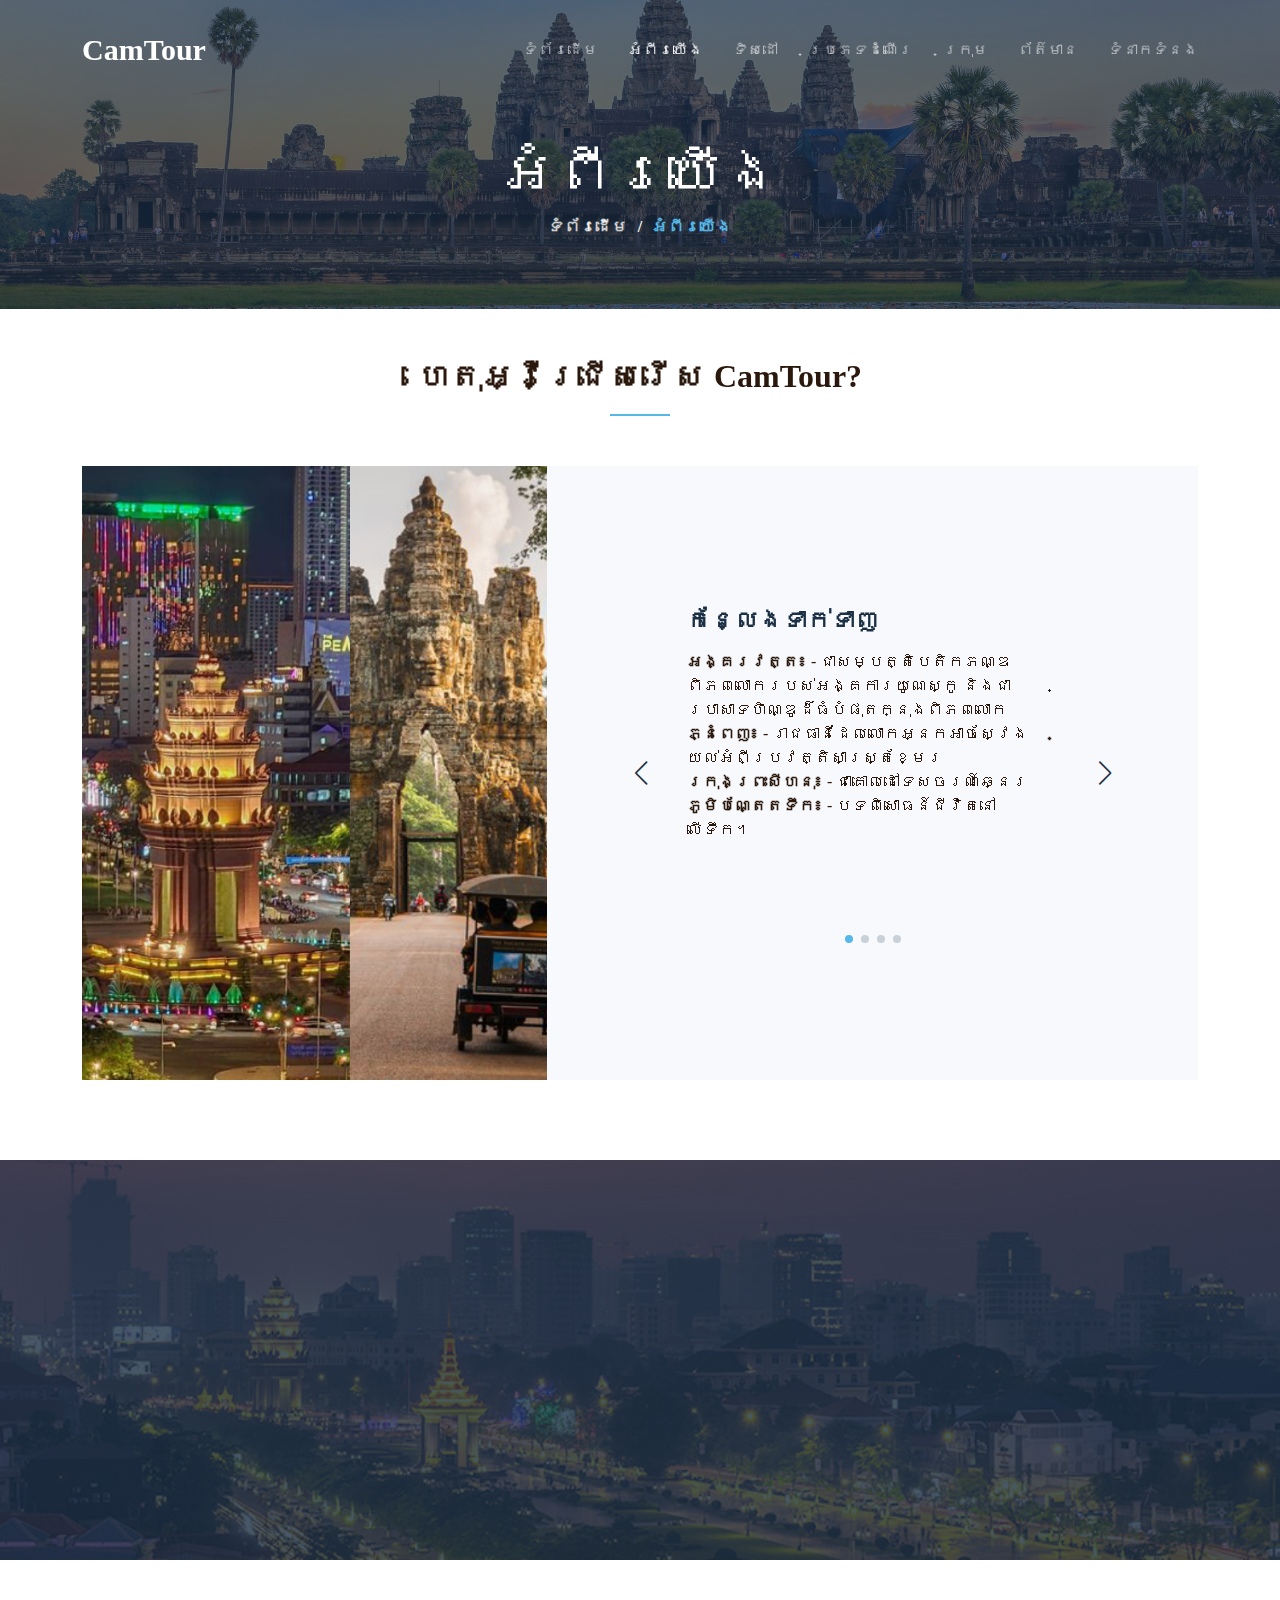
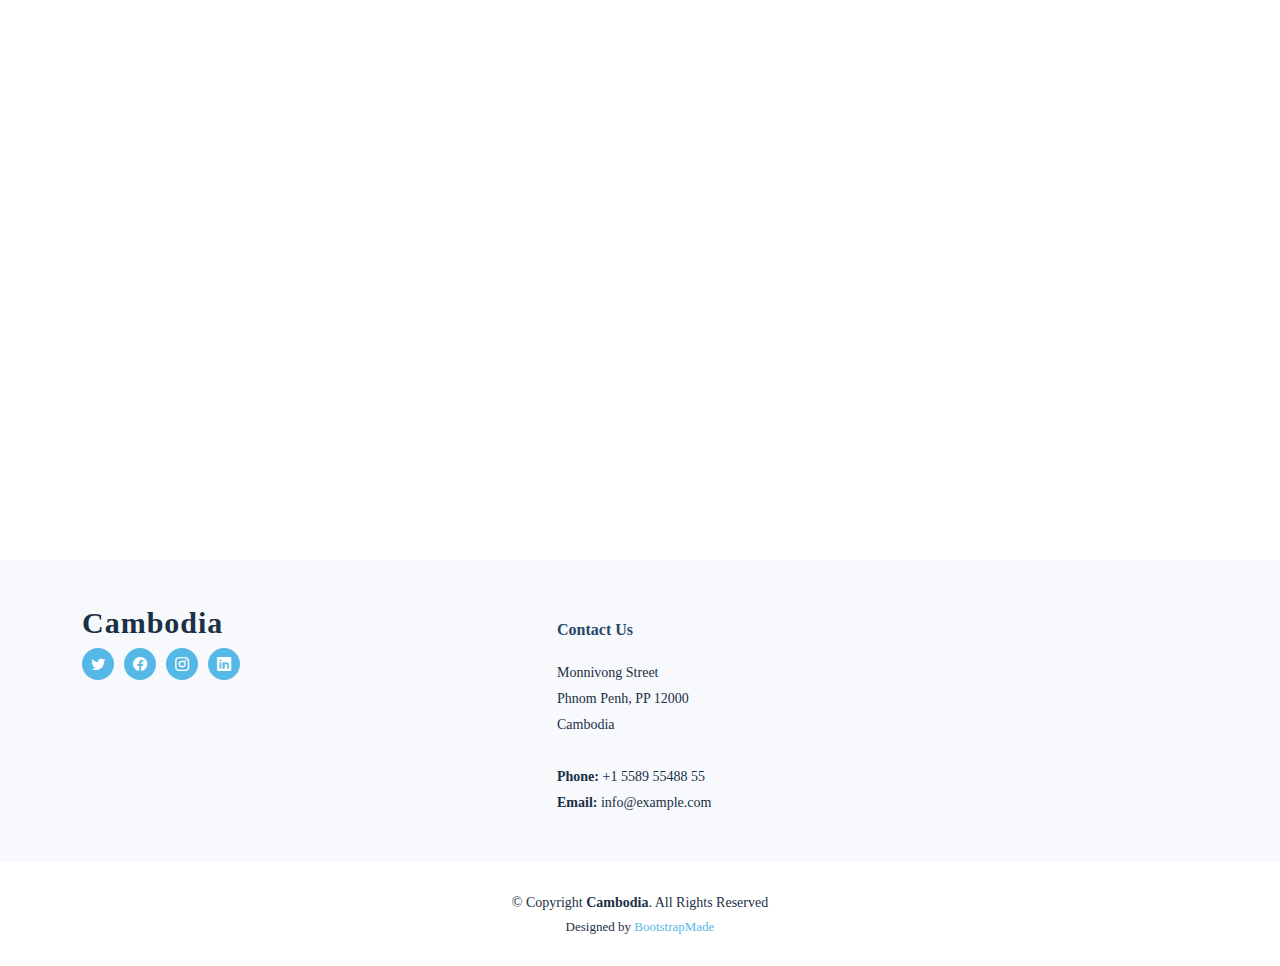
<file: about.html>
<!DOCTYPE html>
<html lang="en">

<head>
  <meta charset="utf-8">
  <meta content="width=device-width, initial-scale=1.0" name="viewport">

  <title>អំពីរយើង</title>
  <meta content="" name="description">
  <meta content="" name="keywords">

  <!-- Favicons -->
  <link href="assets/img/favicon.png" rel="icon">
  <link href="assets/img/apple-touch-icon.png" rel="apple-touch-icon">

  <!-- Google Fonts -->
  <link rel="preconnect" href="https://fonts.googleapis.com">
  <link rel="preconnect" href="https://fonts.gstatic.com" crossorigin>
  <link href="https://fonts.googleapis.com/css2?family=Open+Sans:ital,wght@0,300;0,400;0,500;0,600;0,700;1,300;1,400;1,600;1,700&family=Montserrat:ital,wght@0,300;0,400;0,500;0,600;0,700;1,300;1,400;1,500;1,600;1,700&family=Raleway:ital,wght@0,300;0,400;0,500;0,600;0,700;1,300;1,400;1,500;1,600;1,700&display=swap" rel="stylesheet">

  <!-- Vendor CSS Files -->
  <link href="assets/vendor/bootstrap/css/bootstrap.min.css" rel="stylesheet">
  <link href="assets/vendor/bootstrap-icons/bootstrap-icons.css" rel="stylesheet">
  <link href="assets/vendor/aos/aos.css" rel="stylesheet">
  <link href="assets/vendor/glightbox/css/glightbox.min.css" rel="stylesheet">
  <link href="assets/vendor/swiper/swiper-bundle.min.css" rel="stylesheet">
  <link href="assets/vendor/remixicon/remixicon.css" rel="stylesheet">

  <!-- Template Main CSS File -->
  <link href="assets/css/main.css" rel="stylesheet">

  <!-- =======================================================
  * Template Name: Nova - v1.2.1
  * Template URL: https://bootstrapmade.com/nova-bootstrap-business-template/
  * Author: BootstrapMade.com
  * License: https://bootstrapmade.com/license/
  ======================================================== -->
</head>

<body class="page-about">

  <!-- ======= Header ======= -->
  <header id="header" class="header d-flex align-items-center fixed-top">
    <div class="container-fluid container-xl d-flex align-items-center justify-content-between">

      <a href="index.html" class="logo d-flex align-items-center">
        <!-- Uncomment the line below if you also wish to use an image logo -->
        <!-- <img src="assets/img/logo.png" alt=""> -->
        <h1 class="d-flex align-items-center">CamTour</h1>
      </a>

      <i class="mobile-nav-toggle mobile-nav-show bi bi-list"></i>
      <i class="mobile-nav-toggle mobile-nav-hide d-none bi bi-x"></i>

      <nav id="navbar" class="navbar">
        <ul>
          <li><a href="index.html">ទំព័រដើម</a></li>
          <li><a href="about.html" class="active">អំពីរយើង</a></li>
          <li><a href="services.html">ទិសដៅ</a></li>
          <li><a href="portfolio.html">ប្រភេទដំណើរ</a></li>
          <li><a href="team.html">ក្រុម</a></li>
          <li><a href="blog.html">ព័ត៌មាន</a></li>
          <li><a href="contact.html">ទំនាកទំនង</a></li>
      </nav><!-- .navbar -->

    </div>
  </header><!-- End Header -->

  <main id="main">

    <!-- ======= Breadcrumbs ======= -->
    <div class="breadcrumbs d-flex align-items-center" style="background-image: url('assets/img/about-header.jpg');">
      <div class="container position-relative d-flex flex-column align-items-center">

        <h2>អំពីរយើង</h2>
        <ol>
          <li><a href="index.html">ទំព័រដើម</a></li>
          <li>អំពីរយើង</li>
        </ol>

      </div>
    </div><!-- End Breadcrumbs -->
<br><br>
    

    <!-- ======= Why Choose Us Section ======= -->
    <section id="why-us" class="why-us">
      <div class="container" data-aos="fade-up">

        <div class="section-header">
          <h2>ហេតុអ្វីជ្រើសរើស CamTour?</h2>

        </div>

        <div class="row g-0" data-aos="fade-up" data-aos-delay="200">

          <div class="col-xl-5 img-bg" style="background-image: url('assets/img/why-us-bg.jpg')"></div>
          <div class="col-xl-7 slides  position-relative">

            <div class="slides-1 swiper">
              <div class="swiper-wrapper">

                <div class="swiper-slide">
                  <div class="item">
                    <h3 class="mb-3">កន្លែងទាក់ទាញ</h3>
                   
                    <p><b>អង្គរវត្ត៖</b> - ជាសម្បត្តិបេតិកភណ្ឌពិភពលោករបស់អង្គការយូណេស្កូ និងជាប្រាសាទហិណ្ឌូដ៏ធំបំផុតក្នុងពិភពលោក<br>
<b>ភ្នំពេញ​៖</b>  - រាជធានី​ដែល​លោក​អ្នក​អាច​ស្វែងយល់​អំពី​ប្រវត្តិសាស្ត្រ​ខ្មែរ​<br>
<b>ក្រុងព្រះសីហនុ៖</b> - ជាគោលដៅទេសចរណ៍ឆ្នេរ<br>
<b>ភូមិបណ្តែតទឹក៖</b> - បទពិសោធន៍ជីវិតនៅលើទឹក។<br></p>
                  </div>
                </div><!-- End slide item -->

                <div class="swiper-slide">
                  <div class="item">
                    <h3 class="mb-3">វប្បធម៌</h3>
           
                    <p>
        <b>មនុស្សរួសរាយរាក់ទាក់៖</b> - ប្រជាជនកម្ពុជាត្រូវបានគេស្គាល់ថាជាមនុស្សរួសរាយ និងមានសុទិដ្ឋិនិយម<br>
<b>ប្រវត្តិដ៏សម្បូរបែប៖</b> - ស្វែងយល់ពីអាណាចក្រខ្មែរបុរាណ<br>
					</p>
                  </div>
                </div><!-- End slide item -->

                <div class="swiper-slide">
                  <div class="item">
                    <h3 class="mb-3">សម្រស់ធម្មជាតិ</h3>
                    <p>
					<b>ឆ្នេរ៖</b> - ឆ្នេរខ្សាច់ពណ៌ស និងទឹកពណ៌ខៀវជ្រៅ<br>

					<b>ទេសភាព៖</b> - រុករកទេសភាពដ៏ស្រស់ស្អាត<br>
					</p>
                  </div>
                </div><!-- End slide item -->

                <div class="swiper-slide">
                  <div class="item">
                    <h3 class="mb-3">បទពិសោធន៍ផ្សេងៗ</h3>
                    <p>

<b>ជីវិតពេលរាត្រី៖</b> - បទពិសោធន៍ជីវិតពេលរាត្រីក្នុងទីក្រុងភ្នំពេញ<br>

<b>Pub Street:</b> - ទស្សនា Pub Street ដ៏ល្បីល្បាញ<br>

<b>មជ្ឈមណ្ឌលប្រល័យពូជសាសន៍ជើងឯក៖</b> - ទស្សនាតំបន់ប្រវត្តិសាស្ត្រ<br>

<b>បន្ទាយស្រី៖</b> - ទៅលេងកន្លែងសាសនា<br>

<b>ព្រះបរមរាជវាំង៖</b> - ទស្សនារមណីយដ្ឋានប្រវត្តិសាស្ត្រ<br>

<b>ផ្សារធំថ្មី៖</b> - ទស្សនាចំណុចចាប់អារម្មណ៍ និងកន្លែងសម្គាល់<br>
					</p>
                  </div>
                </div><!-- End slide item -->

              </div>
              <div class="swiper-pagination"></div>
            </div>
            <div class="swiper-button-prev"></div>
            <div class="swiper-button-next"></div>
          </div>

        </div>

      </div>
    </section><!-- End Why Choose Us Section -->

    <!-- ======= Call To Action Section ======= -->
    <section id="call-to-action" class="call-to-action">
      <div class="container" data-aos="fade-up">
        <div class="row justify-content-center">
          <div class="col-lg-6 text-center">
            <h3>ពិភាគក្សា</h3>
            <p>រីករាយដំណើរកម្សាន្ត និងទទួលបានបទពិសោធន៍ដ៏ស្រស់ស្អាតពីប្រទេសកម្ពុជា</p>
            <a class="cta-btn" href="#">ទាក់ទង</a>
          </div>
        </div>

      </div>
    </section><!-- End Call To Action Section -->

    <!-- ======= Team Section ======= -->
    <section id="team" class="team">
      <div class="container" data-aos="fade-up">

        <div class="section-header">
          <h2>សមាជិតក្រុម</h2>

        </div>

        <div class="row gy-4">
		
		<div class="col-lg-3 col-md-6" data-aos="fade-up" data-aos-delay="300">
  
          </div><!-- End Team Member -->
		  
		  
          <div class="col-lg-3 col-md-6" data-aos="fade-up" data-aos-delay="100">
            <div class="team-member">
              <div class="member-img">
                <img src="assets/img/team/team-1.jpg" class="img-fluid" alt="">
                <div class="social">
                  <a href=""><i class="bi bi-twitter"></i></a>
                  <a href=""><i class="bi bi-facebook"></i></a>
                  <a href=""><i class="bi bi-instagram"></i></a>
                  <a href=""><i class="bi bi-linkedin"></i></a>
                </div>
              </div>
              <div class="member-info">
                <h4>ស្រេង ណារីន</h4>
                <span>Developer & Designer</span>
              </div>
            </div>
          </div><!-- End Team Member -->

          <div class="col-lg-3 col-md-6" data-aos="fade-up" data-aos-delay="200">
            <div class="team-member">
              <div class="member-img">
                <img src="assets/img/team/team-2.jpg" class="img-fluid" alt="">
                <div class="social">
                  <a href=""><i class="bi bi-twitter"></i></a>
                  <a href=""><i class="bi bi-facebook"></i></a>
                  <a href=""><i class="bi bi-instagram"></i></a>
                  <a href=""><i class="bi bi-linkedin"></i></a>
                </div>
              </div>
              <div class="member-info">
                <h4>យាន បញ្ណា</h4>
                <span>Developer & Research</span>
              </div>
            </div>
          </div><!-- End Team Member -->

	
          
		

        </div>

      </div>
    </section><!-- End Team Section -->

  </main><!-- End #main -->

  <!-- ======= Footer ======= -->
  <footer id="footer" class="footer">

    <div class="footer-content">
      <div class="container">
        <div class="row gy-4">
          <div class="col-lg-5 col-md-12 footer-info">
            <a href="index.html" class="logo d-flex align-items-center">
              <span>Cambodia</span>
            </a>
           
            <div class="social-links d-flex  mt-3">
              <a href="#" class="twitter"><i class="bi bi-twitter"></i></a>
              <a href="#" class="facebook"><i class="bi bi-facebook"></i></a>
              <a href="#" class="instagram"><i class="bi bi-instagram"></i></a>
              <a href="#" class="linkedin"><i class="bi bi-linkedin"></i></a>
            </div>
          </div>

          
      

            <div class="col-lg-3 col-md-12 footer-contact text-center text-md-start">
              <h4>Contact Us</h4>
              <p>
                Monnivong Street <br />
                Phnom Penh, PP 12000<br />
                Cambodia <br /><br />
                <strong>Phone:</strong> +1 5589 55488 55<br />
                <strong>Email:</strong> info@example.com<br />
              </p>
            </div>

        </div>
      </div>
    </div>

    <div class="footer-legal">
      <div class="container">
        <div class="copyright">
          &copy; Copyright <strong><span>Cambodia</span></strong>. All Rights Reserved
        </div>
        <div class="credits">
          <!-- All the links in the footer should remain intact. -->
          <!-- You can delete the links only if you purchased the pro version. -->
          <!-- Licensing information: https://bootstrapmade.com/license/ -->
          <!-- Purchase the pro version with working PHP/AJAX contact form: https://bootstrapmade.com/nova-bootstrap-business-template/ -->
          Designed by <a href="https://bootstrapmade.com/">BootstrapMade</a>
        </div>
      </div>
    </div>
  </footer><!-- End Footer -->
  <!-- End Footer -->

  <a href="#" class="scroll-top d-flex align-items-center justify-content-center"><i class="bi bi-arrow-up-short"></i></a>

  <div id="preloader"></div>

  <!-- Vendor JS Files -->
  <script src="assets/vendor/bootstrap/js/bootstrap.bundle.min.js"></script>
  <script src="assets/vendor/aos/aos.js"></script>
  <script src="assets/vendor/glightbox/js/glightbox.min.js"></script>
  <script src="assets/vendor/swiper/swiper-bundle.min.js"></script>
  <script src="assets/vendor/isotope-layout/isotope.pkgd.min.js"></script>
  <script src="assets/vendor/php-email-form/validate.js"></script>

  <!-- Template Main JS File -->
  <script src="assets/js/main.js"></script>

</body>

</html>
</file>
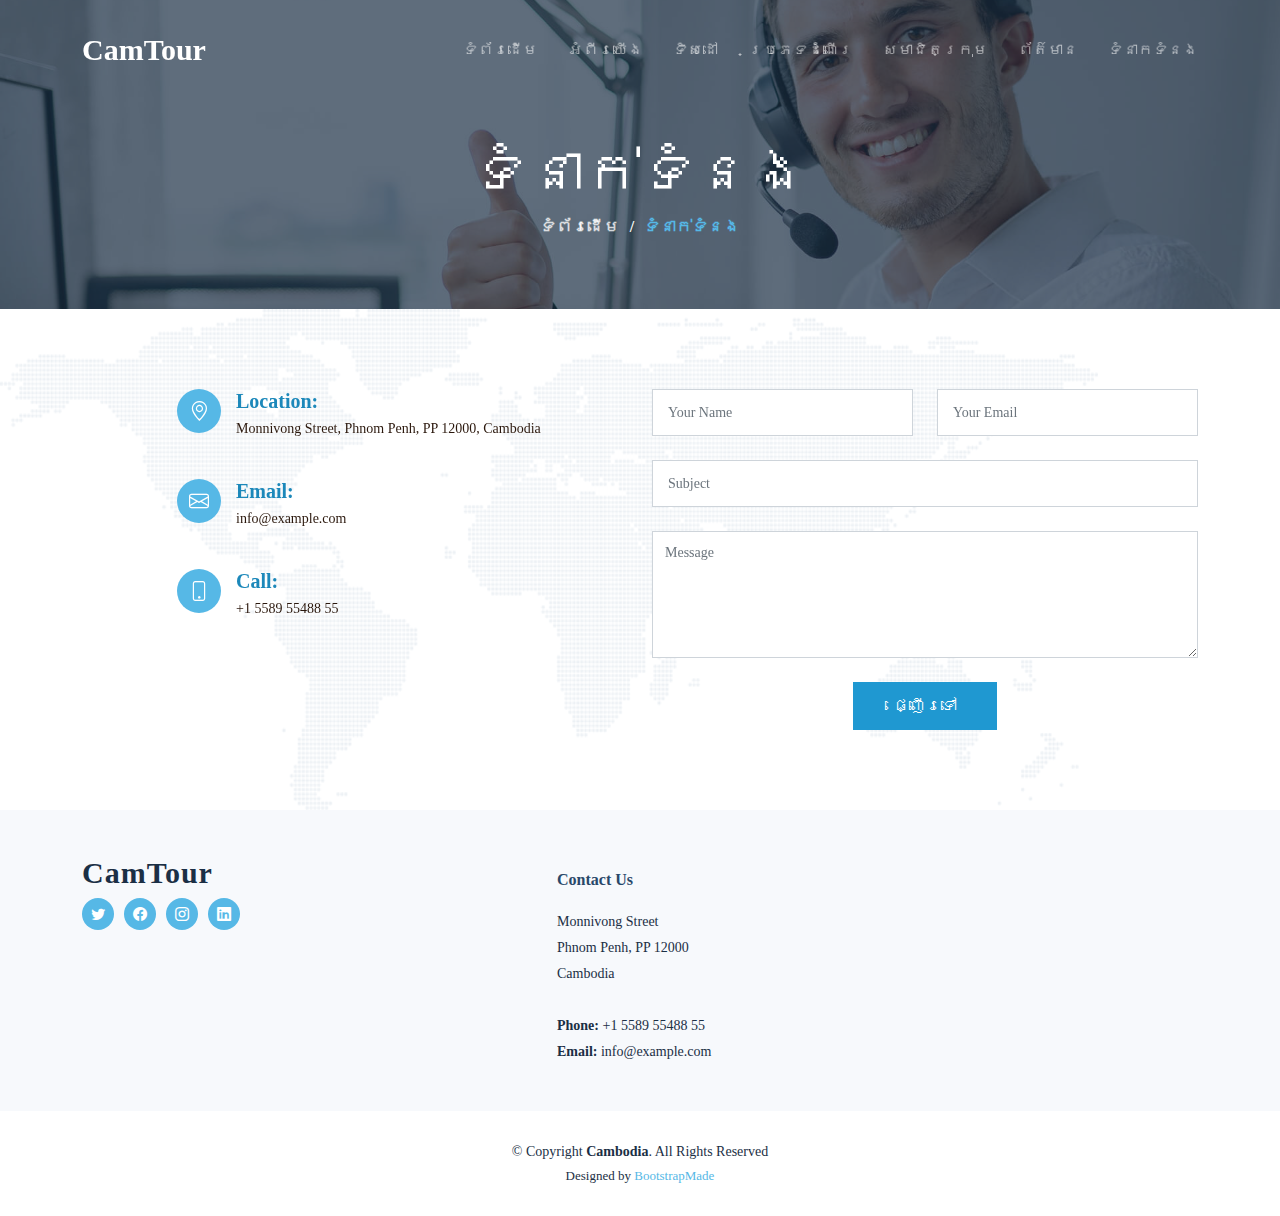
<file: contact.html>
<!DOCTYPE html>
<html lang="en">

<head>
  <meta charset="utf-8">
  <meta content="width=device-width, initial-scale=1.0" name="viewport">

  <title>ទំនាក់ទំនង</title>
  <meta content="" name="description">
  <meta content="" name="keywords">

  <!-- Favicons -->
  <link href="assets/img/favicon.png" rel="icon">
  <link href="assets/img/apple-touch-icon.png" rel="apple-touch-icon">

  <!-- Google Fonts -->
  <link rel="preconnect" href="https://fonts.googleapis.com">
  <link rel="preconnect" href="https://fonts.gstatic.com" crossorigin>
  <link href="https://fonts.googleapis.com/css2?family=Open+Sans:ital,wght@0,300;0,400;0,500;0,600;0,700;1,300;1,400;1,600;1,700&family=Montserrat:ital,wght@0,300;0,400;0,500;0,600;0,700;1,300;1,400;1,500;1,600;1,700&family=Raleway:ital,wght@0,300;0,400;0,500;0,600;0,700;1,300;1,400;1,500;1,600;1,700&display=swap" rel="stylesheet">

  <!-- Vendor CSS Files -->
  <link href="assets/vendor/bootstrap/css/bootstrap.min.css" rel="stylesheet">
  <link href="assets/vendor/bootstrap-icons/bootstrap-icons.css" rel="stylesheet">
  <link href="assets/vendor/aos/aos.css" rel="stylesheet">
  <link href="assets/vendor/glightbox/css/glightbox.min.css" rel="stylesheet">
  <link href="assets/vendor/swiper/swiper-bundle.min.css" rel="stylesheet">
  <link href="assets/vendor/remixicon/remixicon.css" rel="stylesheet">

  <!-- Template Main CSS File -->
  <link href="assets/css/main.css" rel="stylesheet">

  <!-- =======================================================
  * Template Name: Nova - v1.2.1
  * Template URL: https://bootstrapmade.com/nova-bootstrap-business-template/
  * Author: BootstrapMade.com
  * License: https://bootstrapmade.com/license/
  ======================================================== -->
</head>

<body class="page-contact">

  <!-- ======= Header ======= -->
  <header id="header" class="header d-flex align-items-center fixed-top">
    <div class="container-fluid container-xl d-flex align-items-center justify-content-between">

      <a href="index.html" class="logo d-flex align-items-center">
        <!-- Uncomment the line below if you also wish to use an image logo -->
        <!-- <img src="assets/img/logo.png" alt=""> -->
        <h1 class="d-flex align-items-center">CamTour</h1>
      </a>

      <i class="mobile-nav-toggle mobile-nav-show bi bi-list"></i>
      <i class="mobile-nav-toggle mobile-nav-hide d-none bi bi-x"></i>

      <nav id="navbar" class="navbar">
        <ul>
          <li><a href="index.html">ទំព័រដើម</a></li>
          <li><a href="about.html">អំពីរយើង</a></li>
          <li><a href="services.html">ទិសដៅ</a></li>
          <li><a href="portfolio.html">ប្រភេទដំណើរ</a></li>
          <li><a href="team.html">សមាជិតក្រុម</a></li>
          <li><a href="blog.html">ព័ត៌មាន</a></li>
        ​​​​​<li><a href="contact.html">ទំនាកទំនង</a></li>
      
      </nav><!-- .navbar -->

    </div>
  </header><!-- End Header -->

  <main id="main">

    <!-- ======= Breadcrumbs ======= -->
    <div class="breadcrumbs d-flex align-items-center" style="background-image: url('assets/img/contact-header.jpg');">
      <div class="container position-relative d-flex flex-column align-items-center">

        <h2>ទំនាក់ទំនង</h2>
        <ol>
          <li><a href="index.html">ទំព័រដើម</a></li>
          <li>ទំនាក់ទំនង</li>
        </ol>

      </div>
    </div><!-- End Breadcrumbs -->

    <!-- ======= Contact Section ======= -->
    <section id="contact" class="contact">
      <div class="container position-relative" data-aos="fade-up">

        <div class="row gy-4 d-flex justify-content-end">

          <div class="col-lg-5" data-aos="fade-up" data-aos-delay="100">

            <div class="info-item d-flex">
              <i class="bi bi-geo-alt flex-shrink-0"></i>
              <div>
                <h4>Location:</h4>
                <p>Monnivong Street,  Phnom Penh, PP 12000,  Cambodia</p>
              </div>
            </div><!-- End Info Item -->

            <div class="info-item d-flex">
              <i class="bi bi-envelope flex-shrink-0"></i>
              <div>
                <h4>Email:</h4>
                <p>info@example.com</p>
              </div>
            </div><!-- End Info Item -->

            <div class="info-item d-flex">
              <i class="bi bi-phone flex-shrink-0"></i>
              <div>
                <h4>Call:</h4>
                <p>+1 5589 55488 55</p>
              </div>
            </div><!-- End Info Item -->

          </div>

          <div class="col-lg-6" data-aos="fade-up" data-aos-delay="250">

            <form action="forms/contact.php" method="post" role="form" class="php-email-form">
              <div class="row">
                <div class="col-md-6 form-group">
                  <input type="text" name="name" class="form-control" id="name" placeholder="Your Name" required>
                </div>
                <div class="col-md-6 form-group mt-3 mt-md-0">
                  <input type="email" class="form-control" name="email" id="email" placeholder="Your Email" required>
                </div>
              </div>
              <div class="form-group mt-3">
                <input type="text" class="form-control" name="subject" id="subject" placeholder="Subject" required>
              </div>
              <div class="form-group mt-3">
                <textarea class="form-control" name="message" rows="5" placeholder="Message" required></textarea>
              </div>
              <div class="my-3">
                <div class="loading">Loading</div>
                <div class="error-message"></div>
                <div class="sent-message">Your message has been sent. Thank you!</div>
              </div>
              <div class="text-center"><button type="submit">ផ្ញើរទៅ</button></div>
            </form>

          </div><!-- End Contact Form -->

        </div>

      </div>
    </section><!-- End Contact Section -->

  </main><!-- End #main -->

  <!-- ======= Footer ======= -->
  <footer id="footer" class="footer">

    <div class="footer-content">
      <div class="container">
        <div class="row gy-4">
          <div class="col-lg-5 col-md-12 footer-info">
            <a href="index.html" class="logo d-flex align-items-center">
              <span>CamTour</span>
            </a>
            
            <div class="social-links d-flex  mt-3">
              <a href="#" class="twitter"><i class="bi bi-twitter"></i></a>
              <a href="#" class="facebook"><i class="bi bi-facebook"></i></a>
              <a href="#" class="instagram"><i class="bi bi-instagram"></i></a>
              <a href="#" class="linkedin"><i class="bi bi-linkedin"></i></a>
            </div>
          </div>

          

         

            <div class="col-lg-3 col-md-12 footer-contact text-center text-md-start">
              <h4>Contact Us</h4>
              <p>
                Monnivong Street <br />
                Phnom Penh, PP 12000<br />
                Cambodia <br /><br />
                <strong>Phone:</strong> +1 5589 55488 55<br />
                <strong>Email:</strong> info@example.com<br />
              </p>
            </div>

        </div>
      </div>
    </div>

    <div class="footer-legal">
      <div class="container">
        <div class="copyright">
          &copy; Copyright <strong><span>Cambodia</span></strong>. All Rights Reserved
        </div>
        <div class="credits">
          <!-- All the links in the footer should remain intact. -->
          <!-- You can delete the links only if you purchased the pro version. -->
          <!-- Licensing information: https://bootstrapmade.com/license/ -->
          <!-- Purchase the pro version with working PHP/AJAX contact form: https://bootstrapmade.com/nova-bootstrap-business-template/ -->
          Designed by <a href="https://bootstrapmade.com/">BootstrapMade</a>
        </div>
      </div>
    </div>
  </footer><!-- End Footer -->
  <!-- End Footer -->

  <a href="#" class="scroll-top d-flex align-items-center justify-content-center"><i class="bi bi-arrow-up-short"></i></a>

  <div id="preloader"></div>

  <!-- Vendor JS Files -->
  <script src="assets/vendor/bootstrap/js/bootstrap.bundle.min.js"></script>
  <script src="assets/vendor/aos/aos.js"></script>
  <script src="assets/vendor/glightbox/js/glightbox.min.js"></script>
  <script src="assets/vendor/swiper/swiper-bundle.min.js"></script>
  <script src="assets/vendor/isotope-layout/isotope.pkgd.min.js"></script>
  <script src="assets/vendor/php-email-form/validate.js"></script>

  <!-- Template Main JS File -->
  <script src="assets/js/main.js"></script>

</body>

</html>
</file>
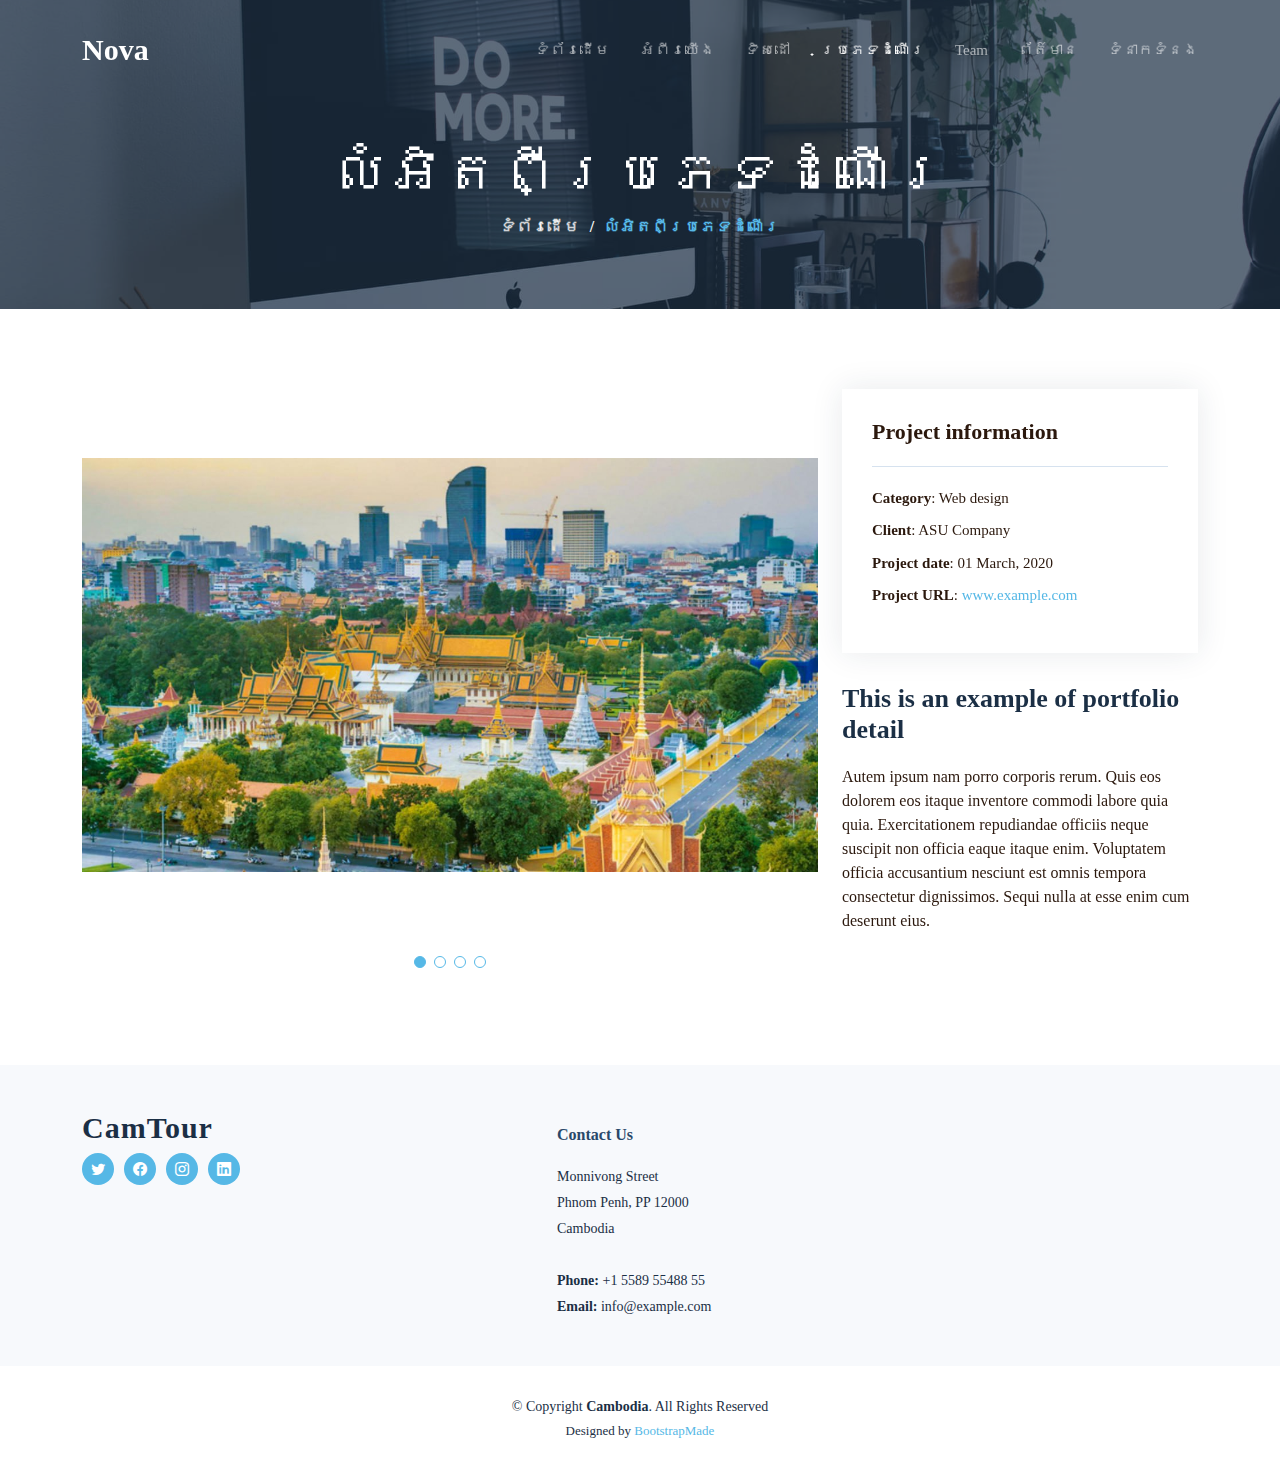
<file: portfolio-details.html>
<!DOCTYPE html>
<html lang="en">

<head>
  <meta charset="utf-8">
  <meta content="width=device-width, initial-scale=1.0" name="viewport">

  <title>លំអិតពីប្រភេទដំណើរ</title>
  <meta content="" name="description">
  <meta content="" name="keywords">

  <!-- Favicons -->
  <link href="assets/img/favicon.png" rel="icon">
  <link href="assets/img/apple-touch-icon.png" rel="apple-touch-icon">

  <!-- Google Fonts -->
  <link rel="preconnect" href="https://fonts.googleapis.com">
  <link rel="preconnect" href="https://fonts.gstatic.com" crossorigin>
  <link href="https://fonts.googleapis.com/css2?family=Open+Sans:ital,wght@0,300;0,400;0,500;0,600;0,700;1,300;1,400;1,600;1,700&family=Montserrat:ital,wght@0,300;0,400;0,500;0,600;0,700;1,300;1,400;1,500;1,600;1,700&family=Raleway:ital,wght@0,300;0,400;0,500;0,600;0,700;1,300;1,400;1,500;1,600;1,700&display=swap" rel="stylesheet">

  <!-- Vendor CSS Files -->
  <link href="assets/vendor/bootstrap/css/bootstrap.min.css" rel="stylesheet">
  <link href="assets/vendor/bootstrap-icons/bootstrap-icons.css" rel="stylesheet">
  <link href="assets/vendor/aos/aos.css" rel="stylesheet">
  <link href="assets/vendor/glightbox/css/glightbox.min.css" rel="stylesheet">
  <link href="assets/vendor/swiper/swiper-bundle.min.css" rel="stylesheet">
  <link href="assets/vendor/remixicon/remixicon.css" rel="stylesheet">

  <!-- Template Main CSS File -->
  <link href="assets/css/main.css" rel="stylesheet">

  <!-- =======================================================
  * Template Name: Nova - v1.2.1
  * Template URL: https://bootstrapmade.com/nova-bootstrap-business-template/
  * Author: BootstrapMade.com
  * License: https://bootstrapmade.com/license/
  ======================================================== -->
</head>

<body class="page-portfolio">

  <!-- ======= Header ======= -->
  <header id="header" class="header d-flex align-items-center fixed-top">
    <div class="container-fluid container-xl d-flex align-items-center justify-content-between">

      <a href="index.html" class="logo d-flex align-items-center">
        <!-- Uncomment the line below if you also wish to use an image logo -->
        <!-- <img src="assets/img/logo.png" alt=""> -->
        <h1 class="d-flex align-items-center">Nova</h1>
      </a>

      <i class="mobile-nav-toggle mobile-nav-show bi bi-list"></i>
      <i class="mobile-nav-toggle mobile-nav-hide d-none bi bi-x"></i>

         <nav id="navbar" class="navbar">
        <ul>
          <li><a href="index.html">ទំព័រដើម</a></li>
          <li><a href="about.html">អំពីរយើង</a></li>
          <li><a href="services.html">ទិសដៅ</a></li>
          <li><a href="portfolio.html" class="active">ប្រភេទដំណើរ</a></li>
          <li><a href="team.html">Team</a></li>
          <li><a href="blog.html">ព័ត៌មាន</a></li>
          <li><a href="contact.html">ទំនាកទំនង</a></li>
      </nav><!-- .navbar -->

    </div>
  </header><!-- End Header -->

  <main id="main">

    <!-- ======= Breadcrumbs ======= -->
    <div class="breadcrumbs d-flex align-items-center" style="background-image: url('assets/img/portfolio-header.jpg');">
      <div class="container position-relative d-flex flex-column align-items-center">

        <h2>លំអិតពីប្រភេទដំណើរ</h2>
        <ol>
          <li><a href="index.html">ទំព័រដើម</a></li>
          <li>លំអិតពីប្រភេទដំណើរ</li>
        </ol>

      </div>
    </div><!-- End Breadcrumbs -->

    <!-- ======= Portfolio Details Section ======= -->
    <section id="portfolio-details" class="portfolio-details">
      <div class="container" data-aos="fade-up">

        <div class="row gy-4">

          <div class="col-lg-8">
            <div class="slides-1 portfolio-details-slider swiper">
              <div class="swiper-wrapper align-items-center">

                <div class="swiper-slide">
                  <img src="assets/img/portfolio/app-1.jpg" alt="">
                </div>

                <div class="swiper-slide">
                  <img src="assets/img/portfolio/product-1.jpg" alt="">
                </div>

                <div class="swiper-slide">
                  <img src="assets/img/portfolio/branding-1.jpg" alt="">
                </div>

                <div class="swiper-slide">
                  <img src="assets/img/portfolio/books-1.jpg" alt="">
                </div>

              </div>
              <div class="swiper-pagination"></div>
            </div>
          </div>

          <div class="col-lg-4">
            <div class="portfolio-info">
              <h3>Project information</h3>
              <ul>
                <li><strong>Category</strong>: Web design</li>
                <li><strong>Client</strong>: ASU Company</li>
                <li><strong>Project date</strong>: 01 March, 2020</li>
                <li><strong>Project URL</strong>: <a href="#">www.example.com</a></li>
              </ul>
            </div>
            <div class="portfolio-description">
              <h2>This is an example of portfolio detail</h2>
              <p>
                Autem ipsum nam porro corporis rerum. Quis eos dolorem eos itaque inventore commodi labore quia quia. Exercitationem repudiandae officiis neque suscipit non officia eaque itaque enim. Voluptatem officia accusantium nesciunt est omnis tempora consectetur dignissimos. Sequi nulla at esse enim cum deserunt eius.
              </p>
            </div>
          </div>

        </div>

      </div>
    </section><!-- End Portfolio Details Section -->

  </main><!-- End #main -->

  <!-- ======= Footer ======= -->
  <footer id="footer" class="footer">

    <div class="footer-content">
      <div class="container">
        <div class="row gy-4">
          <div class="col-lg-5 col-md-12 footer-info">
            <a href="index.html" class="logo d-flex align-items-center">
              <span>CamTour</span>
            </a>
    
            <div class="social-links d-flex  mt-3">
              <a href="#" class="twitter"><i class="bi bi-twitter"></i></a>
              <a href="#" class="facebook"><i class="bi bi-facebook"></i></a>
              <a href="#" class="instagram"><i class="bi bi-instagram"></i></a>
              <a href="#" class="linkedin"><i class="bi bi-linkedin"></i></a>
            </div>
          </div>

          

            <div class="col-lg-3 col-md-12 footer-contact text-center text-md-start">
              <h4>Contact Us</h4>
              <p>
                Monnivong Street <br />
                Phnom Penh, PP 12000<br />
                Cambodia <br /><br />
                <strong>Phone:</strong> +1 5589 55488 55<br />
                <strong>Email:</strong> info@example.com<br />
              </p>
            </div>

        </div>
      </div>
    </div>

    <div class="footer-legal">
      <div class="container">
        <div class="copyright">
          &copy; Copyright <strong><span>Cambodia</span></strong>. All Rights Reserved
        </div>
        <div class="credits">
          <!-- All the links in the footer should remain intact. -->
          <!-- You can delete the links only if you purchased the pro version. -->
          <!-- Licensing information: https://bootstrapmade.com/license/ -->
          <!-- Purchase the pro version with working PHP/AJAX contact form: https://bootstrapmade.com/nova-bootstrap-business-template/ -->
          Designed by <a href="https://bootstrapmade.com/">BootstrapMade</a>
        </div>
      </div>
    </div>
  </footer><!-- End Footer -->
  <!-- End Footer -->

  <a href="#" class="scroll-top d-flex align-items-center justify-content-center"><i class="bi bi-arrow-up-short"></i></a>

  <div id="preloader"></div>

  <!-- Vendor JS Files -->
  <script src="assets/vendor/bootstrap/js/bootstrap.bundle.min.js"></script>
  <script src="assets/vendor/aos/aos.js"></script>
  <script src="assets/vendor/glightbox/js/glightbox.min.js"></script>
  <script src="assets/vendor/swiper/swiper-bundle.min.js"></script>
  <script src="assets/vendor/isotope-layout/isotope.pkgd.min.js"></script>
  <script src="assets/vendor/php-email-form/validate.js"></script>

  <!-- Template Main JS File -->
  <script src="assets/js/main.js"></script>

</body>

</html>
</file>
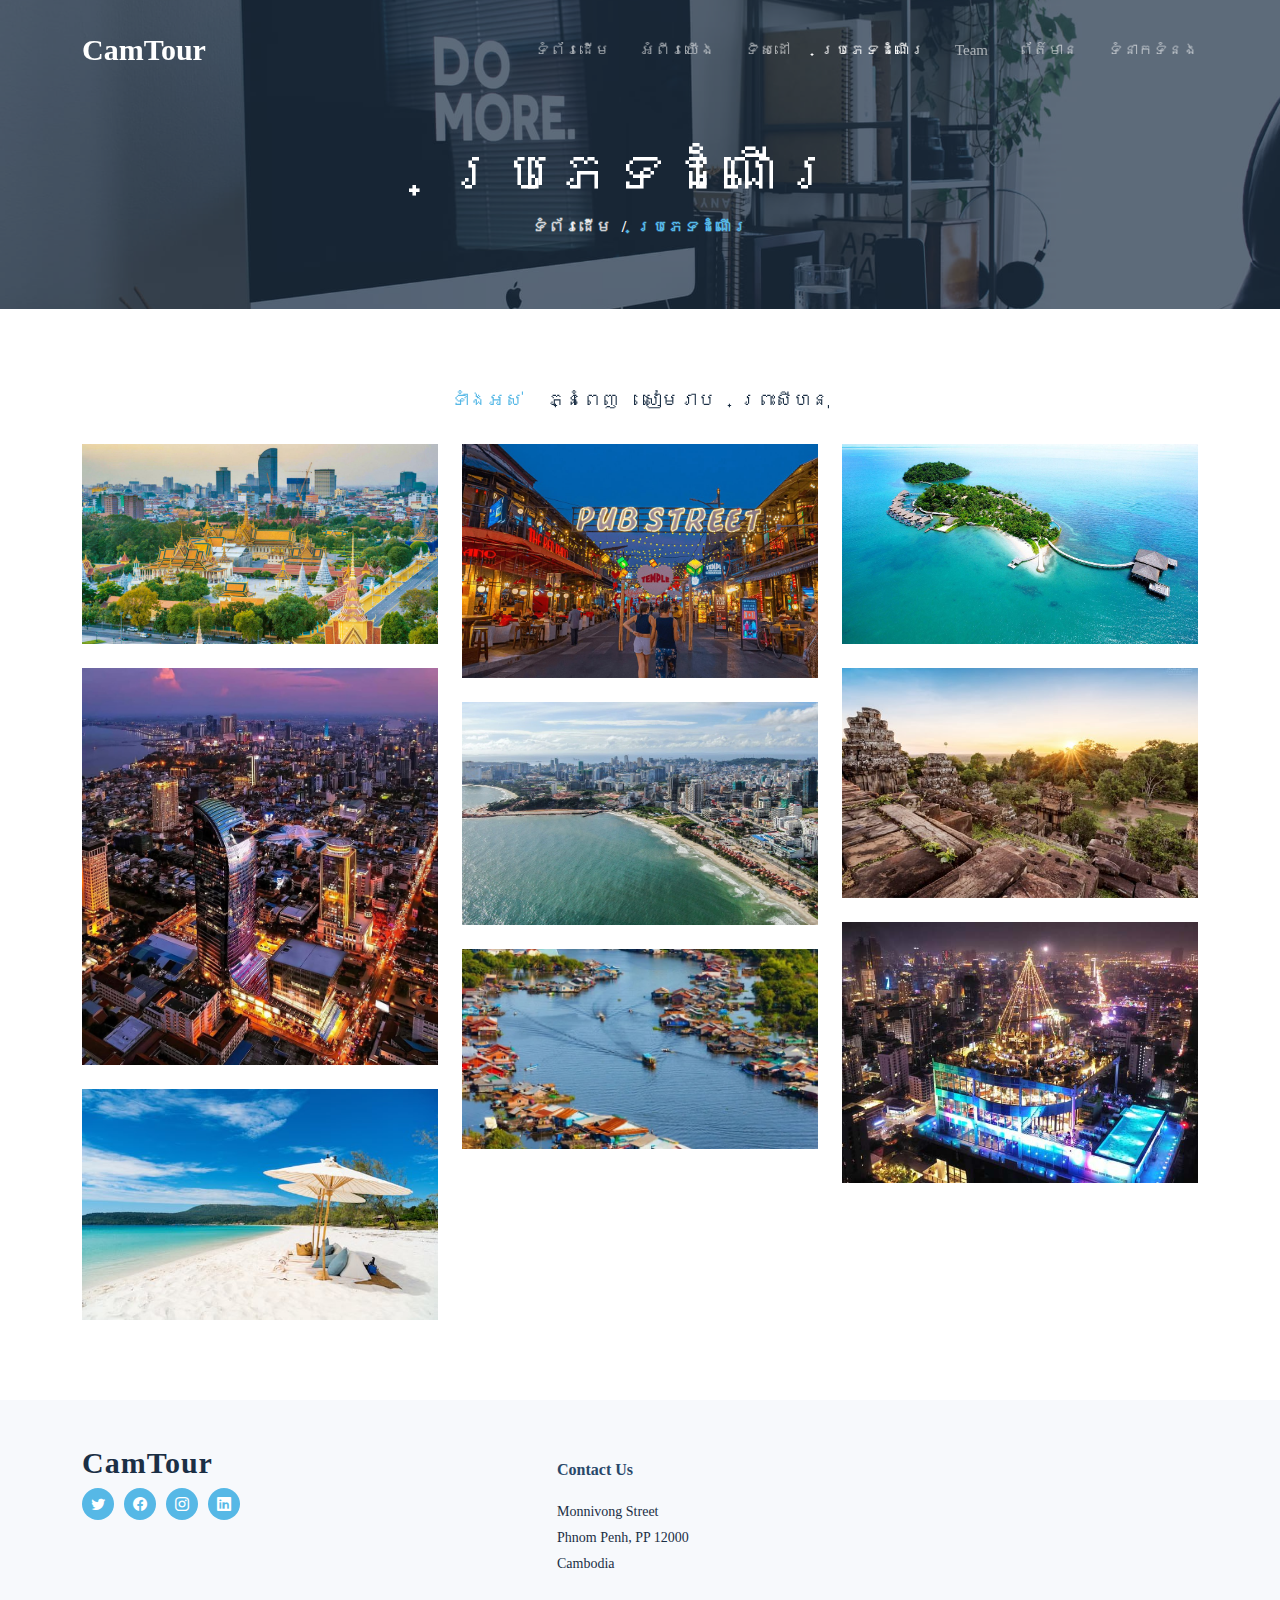
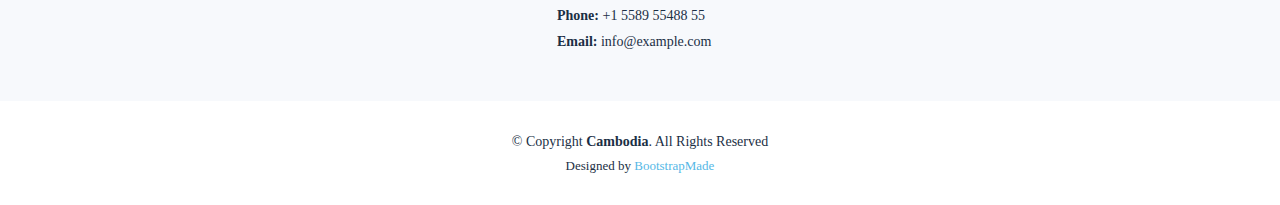
<file: portfolio.html>
<!DOCTYPE html>
<html lang="en">

<head>
  <meta charset="utf-8">
  <meta content="width=device-width, initial-scale=1.0" name="viewport">

  <title>ប្រភេទដំណើរ</title>
  <meta content="" name="description">
  <meta content="" name="keywords">

  <!-- Favicons -->
  <link href="assets/img/favicon.png" rel="icon">
  <link href="assets/img/apple-touch-icon.png" rel="apple-touch-icon">

  <!-- Google Fonts -->
  <link rel="preconnect" href="https://fonts.googleapis.com">
  <link rel="preconnect" href="https://fonts.gstatic.com" crossorigin>
  <link href="https://fonts.googleapis.com/css2?family=Open+Sans:ital,wght@0,300;0,400;0,500;0,600;0,700;1,300;1,400;1,600;1,700&family=Montserrat:ital,wght@0,300;0,400;0,500;0,600;0,700;1,300;1,400;1,500;1,600;1,700&family=Raleway:ital,wght@0,300;0,400;0,500;0,600;0,700;1,300;1,400;1,500;1,600;1,700&display=swap" rel="stylesheet">

  <!-- Vendor CSS Files -->
  <link href="assets/vendor/bootstrap/css/bootstrap.min.css" rel="stylesheet">
  <link href="assets/vendor/bootstrap-icons/bootstrap-icons.css" rel="stylesheet">
  <link href="assets/vendor/aos/aos.css" rel="stylesheet">
  <link href="assets/vendor/glightbox/css/glightbox.min.css" rel="stylesheet">
  <link href="assets/vendor/swiper/swiper-bundle.min.css" rel="stylesheet">
  <link href="assets/vendor/remixicon/remixicon.css" rel="stylesheet">

  <!-- Template Main CSS File -->
  <link href="assets/css/main.css" rel="stylesheet">

  <!-- =======================================================
  * Template Name: Nova - v1.2.1
  * Template URL: https://bootstrapmade.com/nova-bootstrap-business-template/
  * Author: BootstrapMade.com
  * License: https://bootstrapmade.com/license/
  ======================================================== -->
</head>

<body class="page-portfolio">

  <!-- ======= Header ======= -->
  <header id="header" class="header d-flex align-items-center fixed-top">
    <div class="container-fluid container-xl d-flex align-items-center justify-content-between">

      <a href="index.html" class="logo d-flex align-items-center">
        <!-- Uncomment the line below if you also wish to use an image logo -->
        <!-- <img src="assets/img/logo.png" alt=""> -->
        <h1 class="d-flex align-items-center">CamTour</h1>
      </a>

      <i class="mobile-nav-toggle mobile-nav-show bi bi-list"></i>
      <i class="mobile-nav-toggle mobile-nav-hide d-none bi bi-x"></i>

      <nav id="navbar" class="navbar">
        <ul>
          <li><a href="index.html">ទំព័រដើម</a></li>
          <li><a href="about.html">អំពីរយើង</a></li>
          <li><a href="services.html">ទិសដៅ</a></li>
          <li><a href="portfolio.html" class="active">ប្រភេទដំណើរ</a></li>
          <li><a href="team.html">Team</a></li>
          <li><a href="blog.html">ព័ត៌មាន</a></li>
          <li><a href="contact.html">ទំនាកទំនង</a></li>
      </nav><!-- .navbar -->

    </div>
  </header><!-- End Header -->

  <main id="main">

    <!-- ======= Breadcrumbs ======= -->
    <div class="breadcrumbs d-flex align-items-center" style="background-image: url('assets/img/portfolio-header.jpg');">
      <div class="container position-relative d-flex flex-column align-items-center">

        <h2>ប្រភេទដំណើរ</h2>
        <ol>
          <li><a href="index.html">ទំព័រដើម</a></li>
          <li>ប្រភេទដំណើរ</li>
        </ol>

      </div>
    </div><!-- End Breadcrumbs -->

    <!-- ======= Portfolio Section ======= -->
    <section id="portfolio" class="portfolio">
      <div class="container" data-aos="fade-up">

        <div class="portfolio-isotope" data-portfolio-filter="*" data-portfolio-layout="masonry" data-portfolio-sort="original-order">

          <ul class="portfolio-flters" data-aos="fade-up" data-aos-delay="100">
            <li data-filter="*" class="filter-active">ទាំងអស់</li>
            <li data-filter=".filter-app">ភ្នំពេញ</li>
            <li data-filter=".filter-product">សៀមរាប</li>
            <li data-filter=".filter-branding">ព្រះសីហនុ</li>
          </ul><!-- End Portfolio Filters -->

          <div class="row gy-4 portfolio-container" data-aos="fade-up" data-aos-delay="300">

            <div class="col-lg-4 col-md-6 portfolio-item filter-app">
              <img src="assets/img/portfolio/app-1.jpg" class="img-fluid" alt="">
              <div class="portfolio-info">
                <h4>App 1</h4>
                <p>Lorem ipsum, dolor sit amet consectetur</p>
                <a href="assets/img/portfolio/app-1.jpg" title="App 1" data-gallery="portfolio-gallery-app" class="glightbox preview-link"><i class="bi bi-zoom-in"></i></a>
                <a href="portfolio-details.html" title="More Details" class="details-link"><i class="bi bi-link-45deg"></i></a>
              </div>
            </div><!-- End Portfolio Item -->

            <div class="col-lg-4 col-md-6 portfolio-item filter-product">
              <img src="assets/img/portfolio/product-1.jpg" class="img-fluid" alt="">
              <div class="portfolio-info">
                <h4>Product 1</h4>
                <p>Lorem ipsum, dolor sit amet consectetur</p>
                <a href="assets/img/portfolio/product-1.jpg" title="Product 1" data-gallery="portfolio-gallery-product" class="glightbox preview-link"><i class="bi bi-zoom-in"></i></a>
                <a href="portfolio-details.html" title="More Details" class="details-link"><i class="bi bi-link-45deg"></i></a>
              </div>
            </div><!-- End Portfolio Item -->

            <div class="col-lg-4 col-md-6 portfolio-item filter-branding">
              <img src="assets/img/portfolio/branding-1.jpg" class="img-fluid" alt="">
              <div class="portfolio-info">
                <h4>Branding 1</h4>
                <p>Lorem ipsum, dolor sit amet consectetur</p>
                <a href="assets/img/portfolio/branding-1.jpg" title="Branding 1" data-gallery="portfolio-gallery-branding" class="glightbox preview-link"><i class="bi bi-zoom-in"></i></a>
                <a href="portfolio-details.html" title="More Details" class="details-link"><i class="bi bi-link-45deg"></i></a>
              </div>
            </div><!-- End Portfolio Item -->

            

            <div class="col-lg-4 col-md-6 portfolio-item filter-app">
              <img src="assets/img/portfolio/app-2.jpg" class="img-fluid" alt="">
              <div class="portfolio-info">
                <h4>App 2</h4>
                <p>Lorem ipsum, dolor sit amet consectetur</p>
                <a href="assets/img/portfolio/app-2.jpg" title="App 2" data-gallery="portfolio-gallery-app" class="glightbox preview-link"><i class="bi bi-zoom-in"></i></a>
                <a href="portfolio-details.html" title="More Details" class="details-link"><i class="bi bi-link-45deg"></i></a>
              </div>
            </div><!-- End Portfolio Item -->

            <div class="col-lg-4 col-md-6 portfolio-item filter-product">
              <img src="assets/img/portfolio/product-2.jpg" class="img-fluid" alt="">
              <div class="portfolio-info">
                <h4>Product 2</h4>
                <p>Lorem ipsum, dolor sit amet consectetur</p>
                <a href="assets/img/portfolio/product-2.jpg" title="Product 2" data-gallery="portfolio-gallery-product" class="glightbox preview-link"><i class="bi bi-zoom-in"></i></a>
                <a href="portfolio-details.html" title="More Details" class="details-link"><i class="bi bi-link-45deg"></i></a>
              </div>
            </div><!-- End Portfolio Item -->

            <div class="col-lg-4 col-md-6 portfolio-item filter-branding">
              <img src="assets/img/portfolio/branding-2.jpg" class="img-fluid" alt="">
              <div class="portfolio-info">
                <h4>Branding 2</h4>
                <p>Lorem ipsum, dolor sit amet consectetur</p>
                <a href="assets/img/portfolio/branding-2.jpg" title="Branding 2" data-gallery="portfolio-gallery-branding" class="glightbox preview-link"><i class="bi bi-zoom-in"></i></a>
                <a href="portfolio-details.html" title="More Details" class="details-link"><i class="bi bi-link-45deg"></i></a>
              </div>
            </div><!-- End Portfolio Item -->

            

            <div class="col-lg-4 col-md-6 portfolio-item filter-app">
              <img src="assets/img/portfolio/app-3.jpg" class="img-fluid" alt="">
              <div class="portfolio-info">
                <h4>App 3</h4>
                <p>Lorem ipsum, dolor sit amet consectetur</p>
                <a href="assets/img/portfolio/app-3.jpg" title="App 3" data-gallery="portfolio-gallery-app" class="glightbox preview-link"><i class="bi bi-zoom-in"></i></a>
                <a href="portfolio-details.html" title="More Details" class="details-link"><i class="bi bi-link-45deg"></i></a>
              </div>
            </div><!-- End Portfolio Item -->

            <div class="col-lg-4 col-md-6 portfolio-item filter-product">
              <img src="assets/img/portfolio/product-3.jpg" class="img-fluid" alt="">
              <div class="portfolio-info">
                <h4>Product 3</h4>
                <p>Lorem ipsum, dolor sit amet consectetur</p>
                <a href="assets/img/portfolio/product-3.jpg" title="Product 3" data-gallery="portfolio-gallery-product" class="glightbox preview-link"><i class="bi bi-zoom-in"></i></a>
                <a href="portfolio-details.html" title="More Details" class="details-link"><i class="bi bi-link-45deg"></i></a>
              </div>
            </div><!-- End Portfolio Item -->

            <div class="col-lg-4 col-md-6 portfolio-item filter-branding">
              <img src="assets/img/portfolio/branding-3.jpg" class="img-fluid" alt="">
              <div class="portfolio-info">
                <h4>Branding 3</h4>
                <p>Lorem ipsum, dolor sit amet consectetur</p>
                <a href="assets/img/portfolio/branding-3.jpg" title="Branding 2" data-gallery="portfolio-gallery-branding" class="glightbox preview-link"><i class="bi bi-zoom-in"></i></a>
                <a href="portfolio-details.html" title="More Details" class="details-link"><i class="bi bi-link-45deg"></i></a>
              </div>
            </div><!-- End Portfolio Item -->

            

          </div><!-- End Portfolio Container -->

        </div>

      </div>
    </section><!-- End Portfolio Section -->

  </main><!-- End #main -->

  <!-- ======= Footer ======= -->
  <footer id="footer" class="footer">

    <div class="footer-content">
      <div class="container">
        <div class="row gy-4">
          <div class="col-lg-5 col-md-12 footer-info">
            <a href="index.html" class="logo d-flex align-items-center">
              <span>CamTour</span>
            </a>
            
            <div class="social-links d-flex  mt-3">
              <a href="#" class="twitter"><i class="bi bi-twitter"></i></a>
              <a href="#" class="facebook"><i class="bi bi-facebook"></i></a>
              <a href="#" class="instagram"><i class="bi bi-instagram"></i></a>
              <a href="#" class="linkedin"><i class="bi bi-linkedin"></i></a>
            </div>
          </div>

         

        

            <div class="col-lg-3 col-md-12 footer-contact text-center text-md-start">
              <h4>Contact Us</h4>
              <p>
                Monnivong Street <br />
                Phnom Penh, PP 12000<br />
                Cambodia <br /><br />
                <strong>Phone:</strong> +1 5589 55488 55<br />
                <strong>Email:</strong> info@example.com<br />
              </p>
            </div>

        </div>
      </div>
    </div>

    <div class="footer-legal">
      <div class="container">
        <div class="copyright">
          &copy; Copyright <strong><span>Cambodia</span></strong>. All Rights Reserved
        </div>
        <div class="credits">
          <!-- All the links in the footer should remain intact. -->
          <!-- You can delete the links only if you purchased the pro version. -->
          <!-- Licensing information: https://bootstrapmade.com/license/ -->
          <!-- Purchase the pro version with working PHP/AJAX contact form: https://bootstrapmade.com/nova-bootstrap-business-template/ -->
          Designed by <a href="https://bootstrapmade.com/">BootstrapMade</a>
        </div>
      </div>
    </div>
  </footer><!-- End Footer -->
  <!-- End Footer -->

  <a href="#" class="scroll-top d-flex align-items-center justify-content-center"><i class="bi bi-arrow-up-short"></i></a>

  <div id="preloader"></div>

  <!-- Vendor JS Files -->
  <script src="assets/vendor/bootstrap/js/bootstrap.bundle.min.js"></script>
  <script src="assets/vendor/aos/aos.js"></script>
  <script src="assets/vendor/glightbox/js/glightbox.min.js"></script>
  <script src="assets/vendor/swiper/swiper-bundle.min.js"></script>
  <script src="assets/vendor/isotope-layout/isotope.pkgd.min.js"></script>
  <script src="assets/vendor/php-email-form/validate.js"></script>

  <!-- Template Main JS File -->
  <script src="assets/js/main.js"></script>

</body>

</html>
</file>
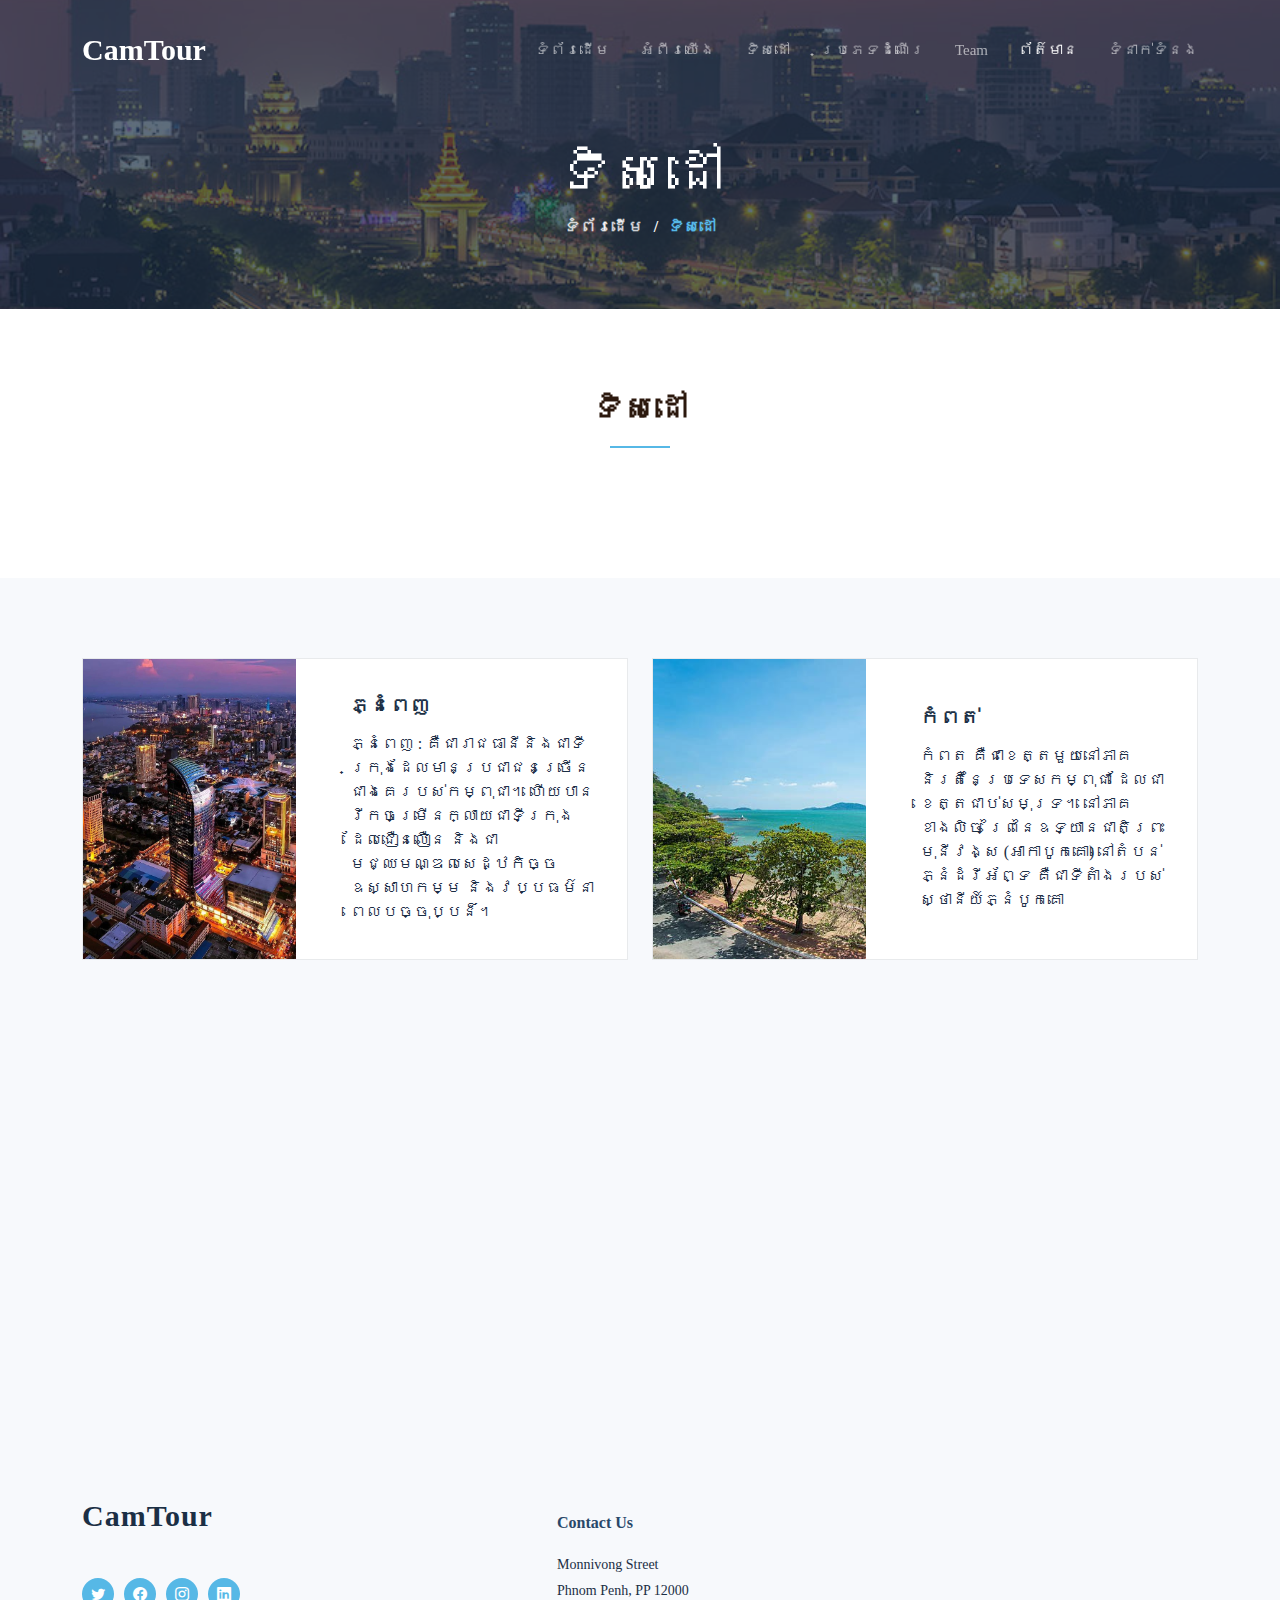
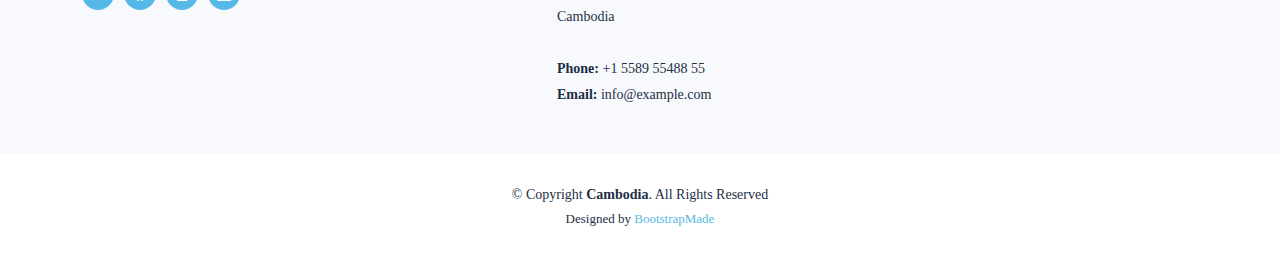
<file: services.html>
<!DOCTYPE html>
<html lang="en">

<head>
  <meta charset="utf-8">
  <meta content="width=device-width, initial-scale=1.0" name="viewport">

  <title>Nova Bootstrap Template - Services</title>
  <meta content="" name="description">
  <meta content="" name="keywords">

  <!-- Favicons -->
  <link href="assets/img/favicon.png" rel="icon">
  <link href="assets/img/apple-touch-icon.png" rel="apple-touch-icon">

  <!-- Google Fonts -->
  <link rel="preconnect" href="https://fonts.googleapis.com">
  <link rel="preconnect" href="https://fonts.gstatic.com" crossorigin>
  <link href="https://fonts.googleapis.com/css2?family=Open+Sans:ital,wght@0,300;0,400;0,500;0,600;0,700;1,300;1,400;1,600;1,700&family=Montserrat:ital,wght@0,300;0,400;0,500;0,600;0,700;1,300;1,400;1,500;1,600;1,700&family=Raleway:ital,wght@0,300;0,400;0,500;0,600;0,700;1,300;1,400;1,500;1,600;1,700&display=swap" rel="stylesheet">

  <!-- Vendor CSS Files -->
  <link href="assets/vendor/bootstrap/css/bootstrap.min.css" rel="stylesheet">
  <link href="assets/vendor/bootstrap-icons/bootstrap-icons.css" rel="stylesheet">
  <link href="assets/vendor/aos/aos.css" rel="stylesheet">
  <link href="assets/vendor/glightbox/css/glightbox.min.css" rel="stylesheet">
  <link href="assets/vendor/swiper/swiper-bundle.min.css" rel="stylesheet">
  <link href="assets/vendor/remixicon/remixicon.css" rel="stylesheet">

  <!-- Template Main CSS File -->
  <link href="assets/css/main.css" rel="stylesheet">

  <!-- =======================================================
  * Template Name: Nova - v1.2.1
  * Template URL: https://bootstrapmade.com/nova-bootstrap-business-template/
  * Author: BootstrapMade.com
  * License: https://bootstrapmade.com/license/
  ======================================================== -->
</head>

<body class="page-services">

  <!-- ======= Header ======= -->
  <header id="header" class="header d-flex align-items-center fixed-top">
    <div class="container-fluid container-xl d-flex align-items-center justify-content-between">

      <a href="index.html" class="logo d-flex align-items-center">
        <!-- Uncomment the line below if you also wish to use an image logo -->
        <!-- <img src="assets/img/logo.png" alt=""> -->
        <h1 class="d-flex align-items-center">CamTour</h1>
      </a>

      <i class="mobile-nav-toggle mobile-nav-show bi bi-list"></i>
      <i class="mobile-nav-toggle mobile-nav-hide d-none bi bi-x"></i>

     <nav id="navbar" class="navbar">
        <ul>
          <li><a href="index.html">ទំព័រដើម</a></li>
          <li><a href="about.html">អំពីរយើង</a></li>
          <li><a href="services.html">ទិសដៅ</a></li>
          <li><a href="portfolio.html">ប្រភេទដំណើរ</a></li>
          <li><a href="team.html">Team</a></li>
          <li><a href="blog.html" class="active">ព័ត៌មាន</a></li>
          <li><a href="contact.html">ទំនាក់ទំនង</a></li>
  
      </nav><!-- .navbar -->

    </div>
  </header><!-- End Header -->

  <main id="main">

    <!-- ======= Breadcrumbs ======= -->
    <div class="breadcrumbs d-flex align-items-center" style="background-image: url('assets/img/services-header.jpg');">
      <div class="container position-relative d-flex flex-column align-items-center">

        <h2>ទិសដៅ</h2>
        <ol>
          <li><a href="index.html">ទំព័រដើម</a></li>
          <li>ទិសដៅ</li>
        </ol>

      </div>
    </div><!-- End Breadcrumbs -->

    <!-- ======= Our Services Section ======= -->
    <section id="services-list" class="services-list">
      <div class="container" data-aos="fade-up">

        <div class="section-header">
          <h2>ទិសដៅ</h2>
        </div>
		
		    </section><!-- End Our Services Section -->
    <!-- ======= Services Cards Section ======= -->
    <section id="services-cards" class="services-cards">
      <div class="container" data-aos="fade-up">

        <div class="row gy-4">

          <div class="col-lg-6" data-aos="fade-up" data-aos-delay="100">
            <div class="card-item">
              <div class="row">
                <div class="col-xl-5">
                  <div class="card-bg" style="background-image: url(assets/img/phnom-penh-city.jpg);"></div>
                </div>
                <div class="col-xl-7 d-flex align-items-center">
                  <div class="card-body">
                    <h4 class="card-title">ភ្នំពេញ</h4>
                    <p>ភ្នំពេញ​ : គឺជារាជធានីនិងជាទីក្រុងដែលមានប្រជាជនច្រើនជាងគេរបស់កម្ពុជា។ ហើយបានរីកចម្រើនក្លាយជាទីក្រុងដែលជឿនលឿន និងជាមជ្ឈមណ្ឌលសេដ្ឋកិច្ច ឧស្សាហកម្ម និងវប្បធម៌នាពេលបច្ចុប្បន៏។ </p>
                  </div>
                </div>
              </div>
            </div>
          </div><!-- End Card Item -->

          <div class="col-lg-6" data-aos="fade-up" data-aos-delay="200">
            <div class="card-item">
              <div class="row">
                <div class="col-xl-5">
                  <div class="card-bg" style="background-image: url(assets/img/Kp.jpg);"></div>
                </div>
                <div class="col-xl-7 d-flex align-items-center">
                  <div class="card-body">
                    <h4 class="card-title">កំពត់</h4>
                    <p>កំពត គឺជាខេត្តមួយនៅភាគនិរតីនៃប្រទេសកម្ពុជា ដែលជាខេត្តជាប់សមុទ្រ។ នៅភាគខាងលិច ព្រៃនៃឧទ្យានជាតិព្រះមុនីវង្ស (អាកាបូកគោ) នៅតំបន់ភ្នំដំរីអ័ព្ទ គឺជាទីតាំងរបស់ស្ថានីយ៍ភ្នំបូកគោ </p>
                  </div>
                </div>
              </div>
            </div>
          </div><!-- End Card Item -->

          <div class="col-lg-6" data-aos="fade-up" data-aos-delay="300">
            <div class="card-item">
              <div class="row">
                <div class="col-xl-5">
                  <div class="card-bg" style="background-image: url(assets/img/BB.jpg);"></div>
                </div>
                <div class="col-xl-7 d-flex align-items-center">
                  <div class="card-body">
                    <h4 class="card-title">បាត់តំបង</h4>
                    <p>បាត់ដំបង ជា​ខេត្ត​មួយ​របស់​ប្រទេស​កម្ពុជា នៅ​ភាគ​ពាយ័ព្យ​ឆ្ងាយ​នៃ​ប្រទេស។ ខេត្ត​ជាប់​ព្រំប្រទល់​ខាង​ជើង​មាន​ខេត្ត​បន្ទាយមានជ័យ ខាង​ជើង​ខាង​កើត​និង​ខាង​ត្បូង​ខេត្ត​ពោធិ៍សាត់​នៅ​ខាង​កើត​សៀមរាប​និង​ខាង​លិច​ខេត្ត​ប៉ៃលិន។ វិគីភីឌា</p>
                  </div>
                </div>
              </div>
            </div>
          </div><!-- End Card Item -->

          <div class="col-lg-6" data-aos="fade-up" data-aos-delay="400">
            <div class="card-item">
              <div class="row">
                <div class="col-xl-5">
                  <div class="card-bg" style="background-image: url(assets/img/sr.jpg);"></div>
                </div>
                <div class="col-xl-7 d-flex align-items-center">
                  <div class="card-body">
                    <h4 class="card-title">សៀមរាប</h4>
                    <p>ខេត្តសៀមរាប ជាទីក្រុងរមណីយដ្ឋានមួយនៅភាគពាយ័ព្យនៃប្រទេសកម្ពុជា គឺជាច្រកចូលទៅកាន់ប្រាសាទអង្គរ ដែលជាកន្លែងរបស់នគរខ្មែរពីសតវត្សទី៩ដល់ទី១៥។ សំណង់​ថ្ម​ដ៏​ស្មុគ​ស្មាញ​ដ៏​ធំ​របស់​អង្គរ​រួម​មាន​ប្រាសាទ​អង្គរវត្ត​ដែល​បាន​រក្សា​ទុក​ដែល​មាន​រូប​ទង់ជាតិ​កម្ពុជា។</p>
                  </div>
                </div>
              </div>
            </div>
          </div><!-- End Card Item -->

        </div>

      </div>
    </section><!-- End Services Cards Section -->
		
      </div>
	  
	  


   

  </main><!-- End #main -->

  <!-- ======= Footer ======= -->
  <footer id="footer" class="footer">

    <div class="footer-content">
      <div class="container">
        <div class="row gy-4">
          <div class="col-lg-5 col-md-12 footer-info">
            <a href="index.html" class="logo d-flex align-items-center">
              <span>CamTour</span>
            </a>
           <br>
            <div class="social-links d-flex  mt-3">
              <a href="#" class="twitter"><i class="bi bi-twitter"></i></a>
              <a href="#" class="facebook"><i class="bi bi-facebook"></i></a>
              <a href="#" class="instagram"><i class="bi bi-instagram"></i></a>
              <a href="#" class="linkedin"><i class="bi bi-linkedin"></i></a>
            </div>
          </div>

        

          

            <div class="col-lg-3 col-md-12 footer-contact text-center text-md-start">
              <h4>Contact Us</h4>
              <p>
                Monnivong Street <br />
                Phnom Penh, PP 12000<br />
                Cambodia <br /><br />
                <strong>Phone:</strong> +1 5589 55488 55<br />
                <strong>Email:</strong> info@example.com<br />
              </p>
            </div>

        </div>
      </div>
    </div>

    <div class="footer-legal">
      <div class="container">
        <div class="copyright">
          &copy; Copyright <strong><span>Cambodia</span></strong>. All Rights Reserved
        </div>
        <div class="credits">
          <!-- All the links in the footer should remain intact. -->
          <!-- You can delete the links only if you purchased the pro version. -->
          <!-- Licensing information: https://bootstrapmade.com/license/ -->
          <!-- Purchase the pro version with working PHP/AJAX contact form: https://bootstrapmade.com/nova-bootstrap-business-template/ -->
          Designed by <a href="https://bootstrapmade.com/">BootstrapMade</a>
        </div>
      </div>
    </div>
  </footer><!-- End Footer -->
  <!-- End Footer -->

  <a href="#" class="scroll-top d-flex align-items-center justify-content-center"><i class="bi bi-arrow-up-short"></i></a>

  <div id="preloader"></div>

  <!-- Vendor JS Files -->
  <script src="assets/vendor/bootstrap/js/bootstrap.bundle.min.js"></script>
  <script src="assets/vendor/aos/aos.js"></script>
  <script src="assets/vendor/glightbox/js/glightbox.min.js"></script>
  <script src="assets/vendor/swiper/swiper-bundle.min.js"></script>
  <script src="assets/vendor/isotope-layout/isotope.pkgd.min.js"></script>
  <script src="assets/vendor/php-email-form/validate.js"></script>

  <!-- Template Main JS File -->
  <script src="assets/js/main.js"></script>

</body>

</html>
</file>
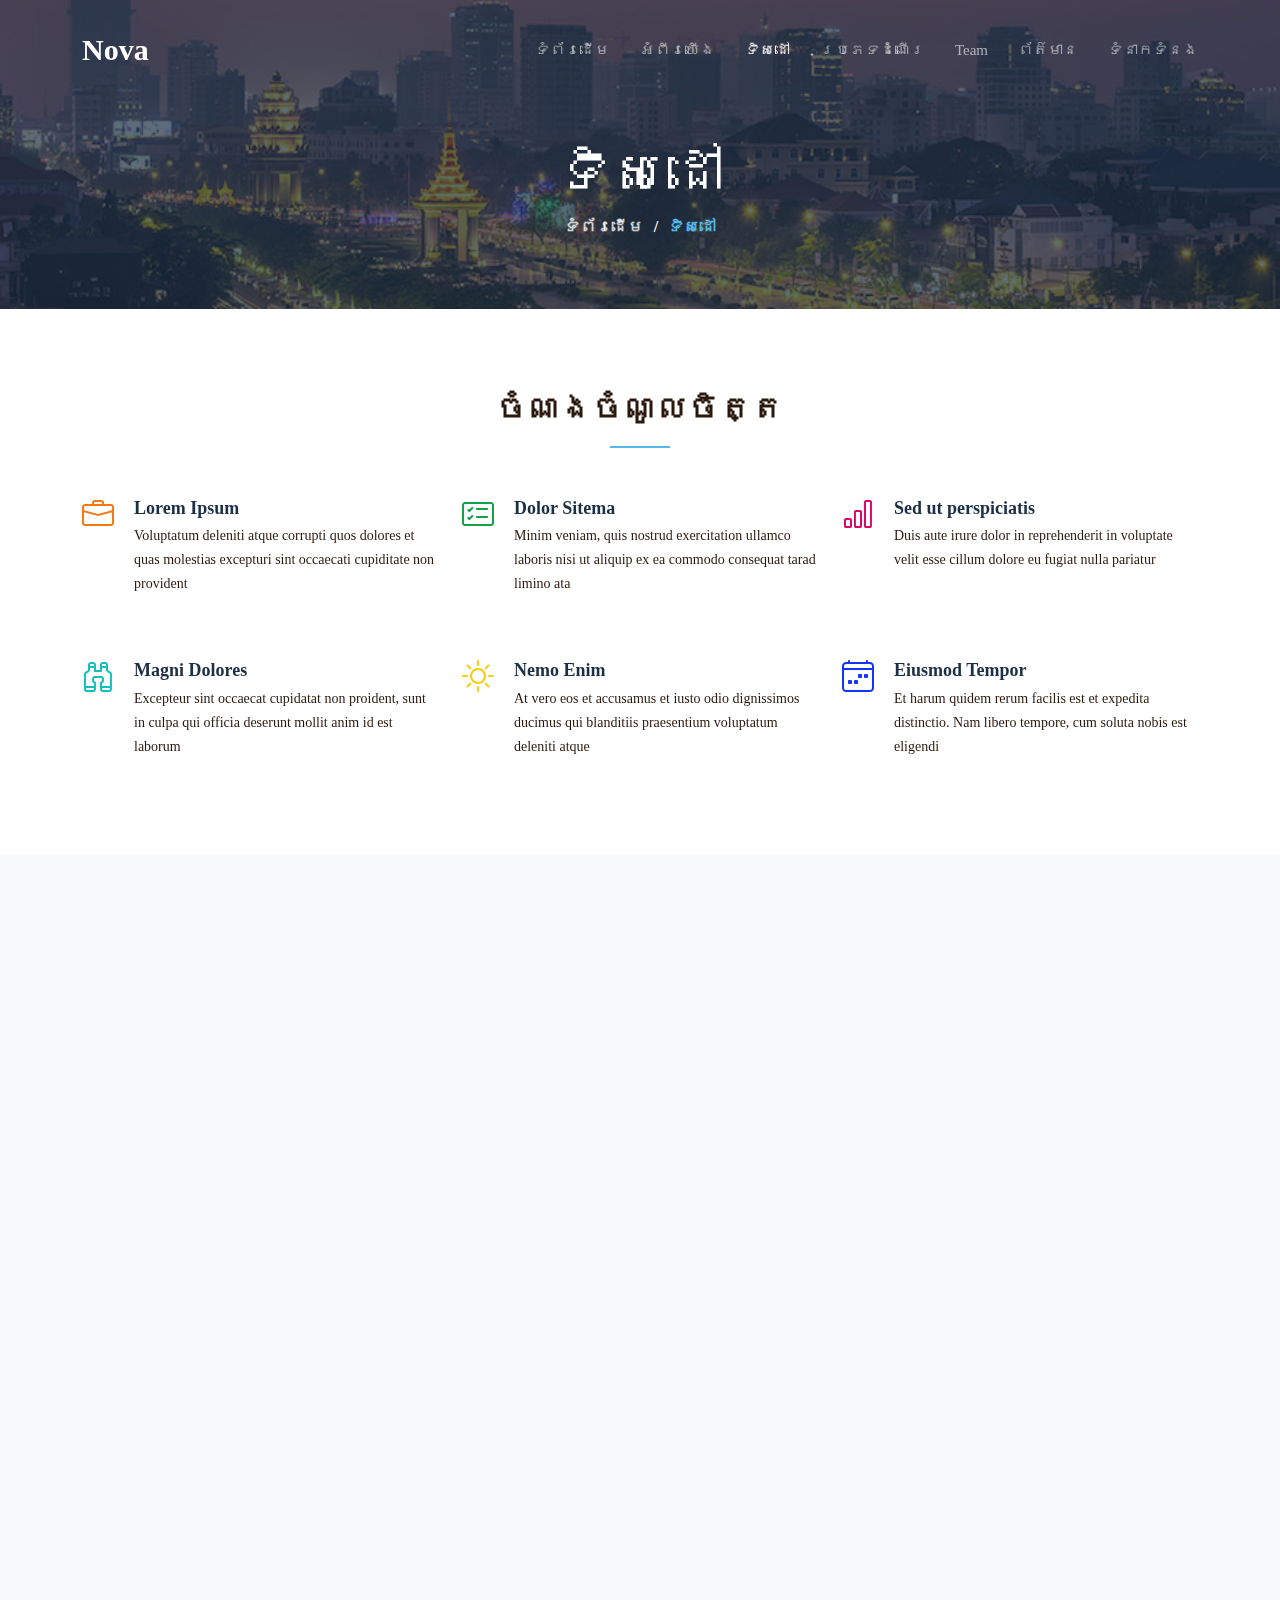
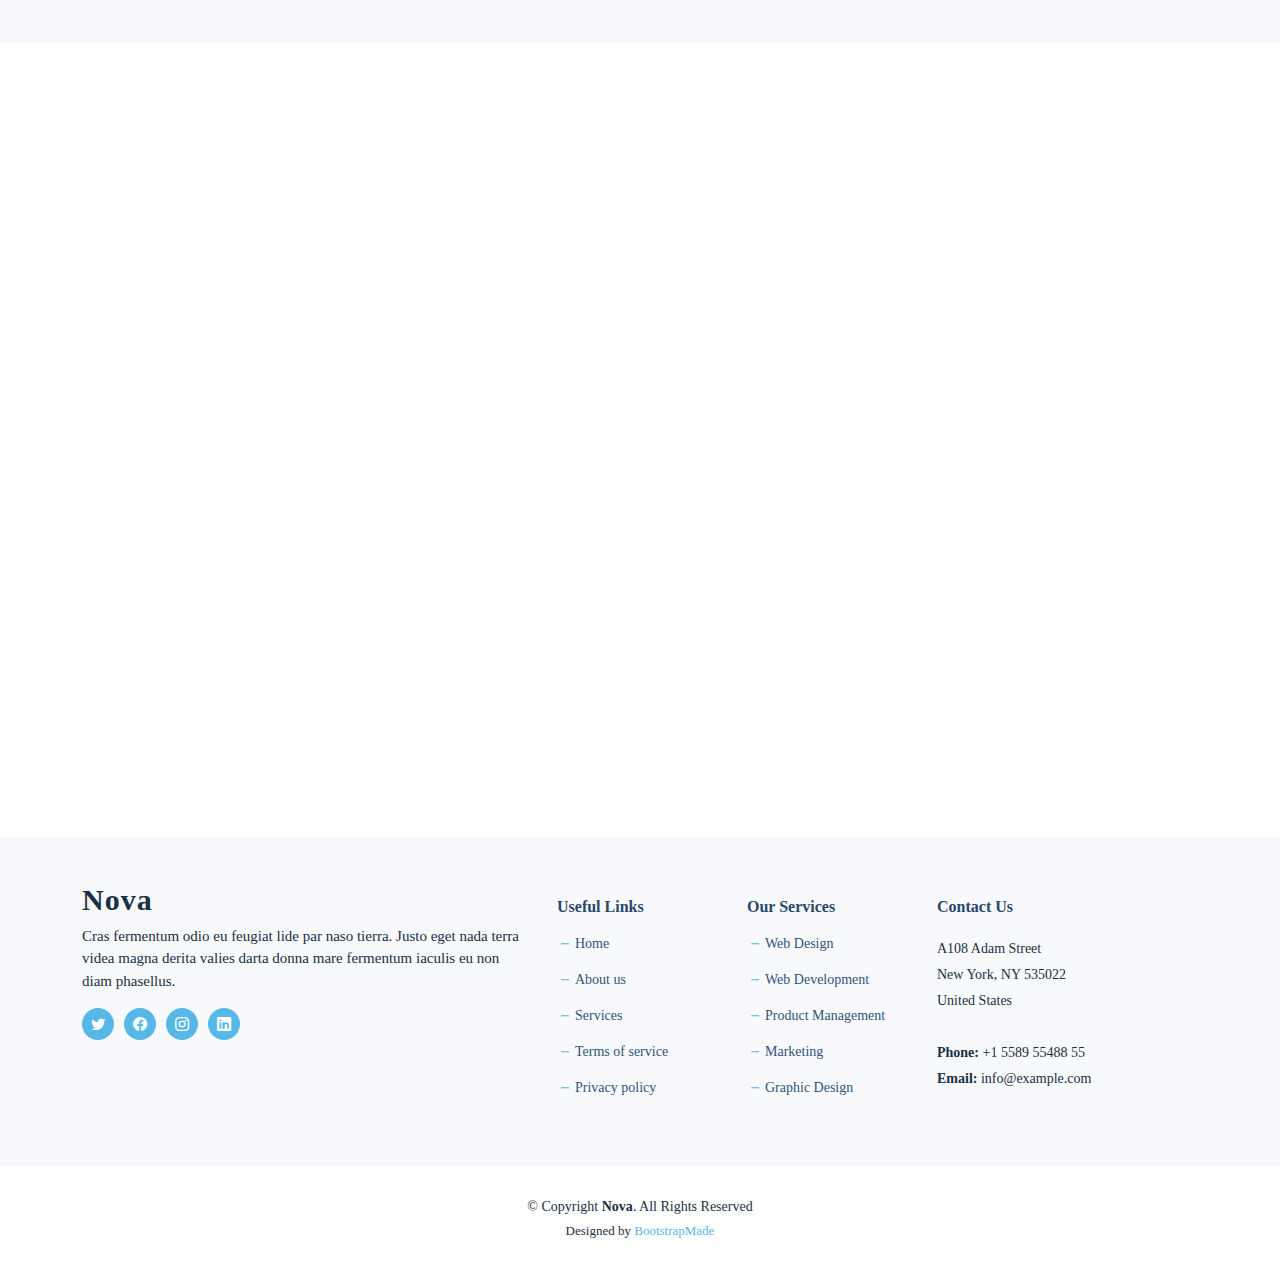
<file: services_old.html>
<!DOCTYPE html>
<html lang="en">

<head>
  <meta charset="utf-8">
  <meta content="width=device-width, initial-scale=1.0" name="viewport">

  <title>Nova Bootstrap Template - Services</title>
  <meta content="" name="description">
  <meta content="" name="keywords">

  <!-- Favicons -->
  <link href="assets/img/favicon.png" rel="icon">
  <link href="assets/img/apple-touch-icon.png" rel="apple-touch-icon">

  <!-- Google Fonts -->
  <link rel="preconnect" href="https://fonts.googleapis.com">
  <link rel="preconnect" href="https://fonts.gstatic.com" crossorigin>
  <link href="https://fonts.googleapis.com/css2?family=Open+Sans:ital,wght@0,300;0,400;0,500;0,600;0,700;1,300;1,400;1,600;1,700&family=Montserrat:ital,wght@0,300;0,400;0,500;0,600;0,700;1,300;1,400;1,500;1,600;1,700&family=Raleway:ital,wght@0,300;0,400;0,500;0,600;0,700;1,300;1,400;1,500;1,600;1,700&display=swap" rel="stylesheet">

  <!-- Vendor CSS Files -->
  <link href="assets/vendor/bootstrap/css/bootstrap.min.css" rel="stylesheet">
  <link href="assets/vendor/bootstrap-icons/bootstrap-icons.css" rel="stylesheet">
  <link href="assets/vendor/aos/aos.css" rel="stylesheet">
  <link href="assets/vendor/glightbox/css/glightbox.min.css" rel="stylesheet">
  <link href="assets/vendor/swiper/swiper-bundle.min.css" rel="stylesheet">
  <link href="assets/vendor/remixicon/remixicon.css" rel="stylesheet">

  <!-- Template Main CSS File -->
  <link href="assets/css/main.css" rel="stylesheet">

  <!-- =======================================================
  * Template Name: Nova - v1.2.1
  * Template URL: https://bootstrapmade.com/nova-bootstrap-business-template/
  * Author: BootstrapMade.com
  * License: https://bootstrapmade.com/license/
  ======================================================== -->
</head>

<body class="page-services">

  <!-- ======= Header ======= -->
  <header id="header" class="header d-flex align-items-center fixed-top">
    <div class="container-fluid container-xl d-flex align-items-center justify-content-between">

      <a href="index.html" class="logo d-flex align-items-center">
        <!-- Uncomment the line below if you also wish to use an image logo -->
        <!-- <img src="assets/img/logo.png" alt=""> -->
        <h1 class="d-flex align-items-center">Nova</h1>
      </a>

      <i class="mobile-nav-toggle mobile-nav-show bi bi-list"></i>
      <i class="mobile-nav-toggle mobile-nav-hide d-none bi bi-x"></i>

      <nav id="navbar" class="navbar">
        <ul>
          <li><a href="index.html">ទំព័រដើម</a></li>
          <li><a href="about.html">អំពីរយើង</a></li>
          <li><a href="services.html" class="active">ទិសដៅ</a></li>
          <li><a href="portfolio.html">ប្រភេទដំណើរ</a></li>
          <li><a href="team.html">Team</a></li>
          <li><a href="blog.html">ព័ត៌មាន</a></li>
          <li><a href="contact.html">ទំនាកទំនង</a></li>
      
      </nav><!-- .navbar -->

    </div>
  </header><!-- End Header -->

  <main id="main">

    <!-- ======= Breadcrumbs ======= -->
    <div class="breadcrumbs d-flex align-items-center" style="background-image: url('assets/img/services-header.jpg');">
      <div class="container position-relative d-flex flex-column align-items-center">

        <h2>ទិសដៅ</h2>
        <ol>
          <li><a href="index.html">ទំព័រដើម</a></li>
          <li>ទិសដៅ</li>
        </ol>

      </div>
    </div><!-- End Breadcrumbs -->

    <!-- ======= Our Services Section ======= -->
    <section id="services-list" class="services-list">
      <div class="container" data-aos="fade-up">

        <div class="section-header">
          <h2>ចំណងចំណូលចិត្ត</h2>

        </div>

        <div class="row gy-5">

          <div class="col-lg-4 col-md-6 service-item d-flex" data-aos="fade-up" data-aos-delay="100">
            <div class="icon flex-shrink-0"><i class="bi bi-briefcase" style="color: #f57813;"></i></div>
            <div>
              <h4 class="title"><a href="#" class="stretched-link">Lorem Ipsum</a></h4>
              <p class="description">Voluptatum deleniti atque corrupti quos dolores et quas molestias excepturi sint occaecati cupiditate non provident</p>
            </div>
          </div>
          <!-- End Service Item -->

          <div class="col-lg-4 col-md-6 service-item d-flex" data-aos="fade-up" data-aos-delay="200">
            <div class="icon flex-shrink-0"><i class="bi bi-card-checklist" style="color: #15a04a;"></i></div>
            <div>
              <h4 class="title"><a href="#" class="stretched-link">Dolor Sitema</a></h4>
              <p class="description">Minim veniam, quis nostrud exercitation ullamco laboris nisi ut aliquip ex ea commodo consequat tarad limino ata</p>
            </div>
          </div><!-- End Service Item -->

          <div class="col-lg-4 col-md-6 service-item d-flex" data-aos="fade-up" data-aos-delay="300">
            <div class="icon flex-shrink-0"><i class="bi bi-bar-chart" style="color: #d90769;"></i></div>
            <div>
              <h4 class="title"><a href="#" class="stretched-link">Sed ut perspiciatis</a></h4>
              <p class="description">Duis aute irure dolor in reprehenderit in voluptate velit esse cillum dolore eu fugiat nulla pariatur</p>
            </div>
          </div><!-- End Service Item -->

          <div class="col-lg-4 col-md-6 service-item d-flex" data-aos="fade-up" data-aos-delay="400">
            <div class="icon flex-shrink-0"><i class="bi bi-binoculars" style="color: #15bfbc;"></i></div>
            <div>
              <h4 class="title"><a href="#" class="stretched-link">Magni Dolores</a></h4>
              <p class="description">Excepteur sint occaecat cupidatat non proident, sunt in culpa qui officia deserunt mollit anim id est laborum</p>
            </div>
          </div><!-- End Service Item -->

          <div class="col-lg-4 col-md-6 service-item d-flex" data-aos="fade-up" data-aos-delay="500">
            <div class="icon flex-shrink-0"><i class="bi bi-brightness-high" style="color: #f5cf13;"></i></div>
            <div>
              <h4 class="title"><a href="#" class="stretched-link">Nemo Enim</a></h4>
              <p class="description">At vero eos et accusamus et iusto odio dignissimos ducimus qui blanditiis praesentium voluptatum deleniti atque</p>
            </div>
          </div><!-- End Service Item -->

          <div class="col-lg-4 col-md-6 service-item d-flex" data-aos="fade-up" data-aos-delay="600">
            <div class="icon flex-shrink-0"><i class="bi bi-calendar4-week" style="color: #1335f5;"></i></div>
            <div>
              <h4 class="title"><a href="#" class="stretched-link">Eiusmod Tempor</a></h4>
              <p class="description">Et harum quidem rerum facilis est et expedita distinctio. Nam libero tempore, cum soluta nobis est eligendi</p>
            </div>
          </div><!-- End Service Item -->

        </div>

      </div>
    </section><!-- End Our Services Section -->

    <!-- ======= Services Cards Section ======= -->
    <section id="services-cards" class="services-cards">
      <div class="container" data-aos="fade-up">

        <div class="row gy-4">

          <div class="col-lg-6" data-aos="fade-up" data-aos-delay="100">
            <div class="card-item">
              <div class="row">
                <div class="col-xl-5">
                  <div class="card-bg" style="background-image: url(assets/img/cards-1.jpg);"></div>
                </div>
                <div class="col-xl-7 d-flex align-items-center">
                  <div class="card-body">
                    <h4 class="card-title">Eligendi omnis sunt veritatis.</h4>
                    <p>Fuga in dolorum et iste et culpa. Commodi possimus nesciunt modi voluptatem placeat deleniti adipisci. Cum delectus doloribus non veritatis. Officia temporibus illo magnam. Dolor eos et.</p>
                  </div>
                </div>
              </div>
            </div>
          </div><!-- End Card Item -->

          <div class="col-lg-6" data-aos="fade-up" data-aos-delay="200">
            <div class="card-item">
              <div class="row">
                <div class="col-xl-5">
                  <div class="card-bg" style="background-image: url(assets/img/cards-2.jpg);"></div>
                </div>
                <div class="col-xl-7 d-flex align-items-center">
                  <div class="card-body">
                    <h4 class="card-title">Possimus ut sed velit assumenda</h4>
                    <p>Sunt deserunt maiores voluptatem autem est rerum perferendis rerum blanditiis. Est laboriosam qui iste numquam laboriosam voluptatem architecto. Est laudantium sunt at quas aut hic. Eum dignissimos.</p>
                  </div>
                </div>
              </div>
            </div>
          </div><!-- End Card Item -->

          <div class="col-lg-6" data-aos="fade-up" data-aos-delay="300">
            <div class="card-item">
              <div class="row">
                <div class="col-xl-5">
                  <div class="card-bg" style="background-image: url(assets/img/cards-3.jpg);"></div>
                </div>
                <div class="col-xl-7 d-flex align-items-center">
                  <div class="card-body">
                    <h4 class="card-title">Error beatae dolor inventore aut</h4>
                    <p>Dicta porro nobis. Velit cum in. Nesciunt dignissimos enim molestiae facilis numquam quae quaerat ipsam omnis. Neque debitis ipsum at architecto officia laboriosam odit. Ut sunt temporibus nulla culpa.</p>
                  </div>
                </div>
              </div>
            </div>
          </div><!-- End Card Item -->

          <div class="col-lg-6" data-aos="fade-up" data-aos-delay="400">
            <div class="card-item">
              <div class="row">
                <div class="col-xl-5">
                  <div class="card-bg" style="background-image: url(assets/img/cards-4.jpg);"></div>
                </div>
                <div class="col-xl-7 d-flex align-items-center">
                  <div class="card-body">
                    <h4 class="card-title">Expedita voluptas ut ut nesciunt</h4>
                    <p>Aut est quidem doloremque voluptatem magnam quis excepturi vero quia. Eum eos doloremque architecto illo at beatae dolore. Fugiat suscipit et sint ratione dolores. Aut aliquid ea dolores libero nobis.</p>
                  </div>
                </div>
              </div>
            </div>
          </div><!-- End Card Item -->

        </div>

      </div>
    </section><!-- End Services Cards Section -->

    <!-- ======= Testimonials Section ======= -->
    <section id="testimonials" class="testimonials">
      <div class="container" data-aos="fade-up">

        <div class="section-header">
          <h2>Testimonials</h2>

        </div>

        <div class="slides-3 swiper" data-aos="fade-up" data-aos-delay="100">
          <div class="swiper-wrapper">

            <div class="swiper-slide">
              <div class="testimonial-item">
                <div class="stars">
                  <i class="bi bi-star-fill"></i><i class="bi bi-star-fill"></i><i class="bi bi-star-fill"></i><i class="bi bi-star-fill"></i><i class="bi bi-star-fill"></i>
                </div>
                <p>
                  Proin iaculis purus consequat sem cure digni ssim donec porttitora entum suscipit rhoncus. Accusantium quam, ultricies eget id, aliquam eget nibh et. Maecen aliquam, risus at semper.
                </p>
                <div class="profile mt-auto">
                  <img src="assets/img/testimonials/testimonials-1.jpg" class="testimonial-img" alt="">
                  <h3>Saul Goodman</h3>
                  <h4>Ceo &amp; Founder</h4>
                </div>
              </div>
            </div><!-- End testimonial item -->

            <div class="swiper-slide">
              <div class="testimonial-item">
                <div class="stars">
                  <i class="bi bi-star-fill"></i><i class="bi bi-star-fill"></i><i class="bi bi-star-fill"></i><i class="bi bi-star-fill"></i><i class="bi bi-star-fill"></i>
                </div>
                <p>
                  Export tempor illum tamen malis malis eram quae irure esse labore quem cillum quid cillum eram malis quorum velit fore eram velit sunt aliqua noster fugiat irure amet legam anim culpa.
                </p>
                <div class="profile mt-auto">
                  <img src="assets/img/testimonials/testimonials-2.jpg" class="testimonial-img" alt="">
                  <h3>Sara Wilsson</h3>
                  <h4>Designer</h4>
                </div>
              </div>
            </div><!-- End testimonial item -->

            <div class="swiper-slide">
              <div class="testimonial-item">
                <div class="stars">
                  <i class="bi bi-star-fill"></i><i class="bi bi-star-fill"></i><i class="bi bi-star-fill"></i><i class="bi bi-star-fill"></i><i class="bi bi-star-fill"></i>
                </div>
                <p>
                  Enim nisi quem export duis labore cillum quae magna enim sint quorum nulla quem veniam duis minim tempor labore quem eram duis noster aute amet eram fore quis sint minim.
                </p>
                <div class="profile mt-auto">
                  <img src="assets/img/testimonials/testimonials-3.jpg" class="testimonial-img" alt="">
                  <h3>Jena Karlis</h3>
                  <h4>Store Owner</h4>
                </div>
              </div>
            </div><!-- End testimonial item -->

            <div class="swiper-slide">
              <div class="testimonial-item">
                <div class="stars">
                  <i class="bi bi-star-fill"></i><i class="bi bi-star-fill"></i><i class="bi bi-star-fill"></i><i class="bi bi-star-fill"></i><i class="bi bi-star-fill"></i>
                </div>
                <p>
                  Fugiat enim eram quae cillum dolore dolor amet nulla culpa multos export minim fugiat minim velit minim dolor enim duis veniam ipsum anim magna sunt elit fore quem dolore labore illum veniam.
                </p>
                <div class="profile mt-auto">
                  <img src="assets/img/testimonials/testimonials-4.jpg" class="testimonial-img" alt="">
                  <h3>Matt Brandon</h3>
                  <h4>Freelancer</h4>
                </div>
              </div>
            </div><!-- End testimonial item -->

            <div class="swiper-slide">
              <div class="testimonial-item">
                <div class="stars">
                  <i class="bi bi-star-fill"></i><i class="bi bi-star-fill"></i><i class="bi bi-star-fill"></i><i class="bi bi-star-fill"></i><i class="bi bi-star-fill"></i>
                </div>
                <p>
                  Quis quorum aliqua sint quem legam fore sunt eram irure aliqua veniam tempor noster veniam enim culpa labore duis sunt culpa nulla illum cillum fugiat legam esse veniam culpa fore nisi cillum quid.
                </p>
                <div class="profile mt-auto">
                  <img src="assets/img/testimonials/testimonials-5.jpg" class="testimonial-img" alt="">
                  <h3>John Larson</h3>
                  <h4>Entrepreneur</h4>
                </div>
              </div>
            </div><!-- End testimonial item -->

          </div>
          <div class="swiper-pagination"></div>
        </div>

      </div>
    </section><!-- End Testimonials Section -->

  </main><!-- End #main -->

  <!-- ======= Footer ======= -->
  <footer id="footer" class="footer">

    <div class="footer-content">
      <div class="container">
        <div class="row gy-4">
          <div class="col-lg-5 col-md-12 footer-info">
            <a href="index.html" class="logo d-flex align-items-center">
              <span>Nova</span>
            </a>
            <p>Cras fermentum odio eu feugiat lide par naso tierra. Justo eget nada terra videa magna derita valies darta donna mare fermentum iaculis eu non diam phasellus.</p>
            <div class="social-links d-flex  mt-3">
              <a href="#" class="twitter"><i class="bi bi-twitter"></i></a>
              <a href="#" class="facebook"><i class="bi bi-facebook"></i></a>
              <a href="#" class="instagram"><i class="bi bi-instagram"></i></a>
              <a href="#" class="linkedin"><i class="bi bi-linkedin"></i></a>
            </div>
          </div>

          <div class="col-lg-2 col-6 footer-links">
            <h4>Useful Links</h4>
            <ul>
              <li><i class="bi bi-dash"></i> <a href="#">Home</a></li>
              <li><i class="bi bi-dash"></i> <a href="#">About us</a></li>
              <li><i class="bi bi-dash"></i> <a href="#">Services</a></li>
              <li><i class="bi bi-dash"></i> <a href="#">Terms of service</a></li>
              <li><i class="bi bi-dash"></i> <a href="#">Privacy policy</a></li>
            </ul>
          </div>

          <div class="col-lg-2 col-6 footer-links">
            <h4>Our Services</h4>
            <ul>
              <li><i class="bi bi-dash"></i> <a href="#">Web Design</a></li>
              <li><i class="bi bi-dash"></i> <a href="#">Web Development</a></li>
              <li><i class="bi bi-dash"></i> <a href="#">Product Management</a></li>
              <li><i class="bi bi-dash"></i> <a href="#">Marketing</a></li>
              <li><i class="bi bi-dash"></i> <a href="#">Graphic Design</a></li>
            </ul>
          </div>

          <div class="col-lg-3 col-md-12 footer-contact text-center text-md-start">
            <h4>Contact Us</h4>
            <p>
              A108 Adam Street <br>
              New York, NY 535022<br>
              United States <br><br>
              <strong>Phone:</strong> +1 5589 55488 55<br>
              <strong>Email:</strong> info@example.com<br>
            </p>

          </div>

        </div>
      </div>
    </div>

    <div class="footer-legal">
      <div class="container">
        <div class="copyright">
          &copy; Copyright <strong><span>Nova</span></strong>. All Rights Reserved
        </div>
        <div class="credits">
          <!-- All the links in the footer should remain intact. -->
          <!-- You can delete the links only if you purchased the pro version. -->
          <!-- Licensing information: https://bootstrapmade.com/license/ -->
          <!-- Purchase the pro version with working PHP/AJAX contact form: https://bootstrapmade.com/nova-bootstrap-business-template/ -->
          Designed by <a href="https://bootstrapmade.com/">BootstrapMade</a>
        </div>
      </div>
    </div>
  </footer><!-- End Footer -->
  <!-- End Footer -->

  <a href="#" class="scroll-top d-flex align-items-center justify-content-center"><i class="bi bi-arrow-up-short"></i></a>

  <div id="preloader"></div>

  <!-- Vendor JS Files -->
  <script src="assets/vendor/bootstrap/js/bootstrap.bundle.min.js"></script>
  <script src="assets/vendor/aos/aos.js"></script>
  <script src="assets/vendor/glightbox/js/glightbox.min.js"></script>
  <script src="assets/vendor/swiper/swiper-bundle.min.js"></script>
  <script src="assets/vendor/isotope-layout/isotope.pkgd.min.js"></script>
  <script src="assets/vendor/php-email-form/validate.js"></script>

  <!-- Template Main JS File -->
  <script src="assets/js/main.js"></script>

</body>

</html>
</file>
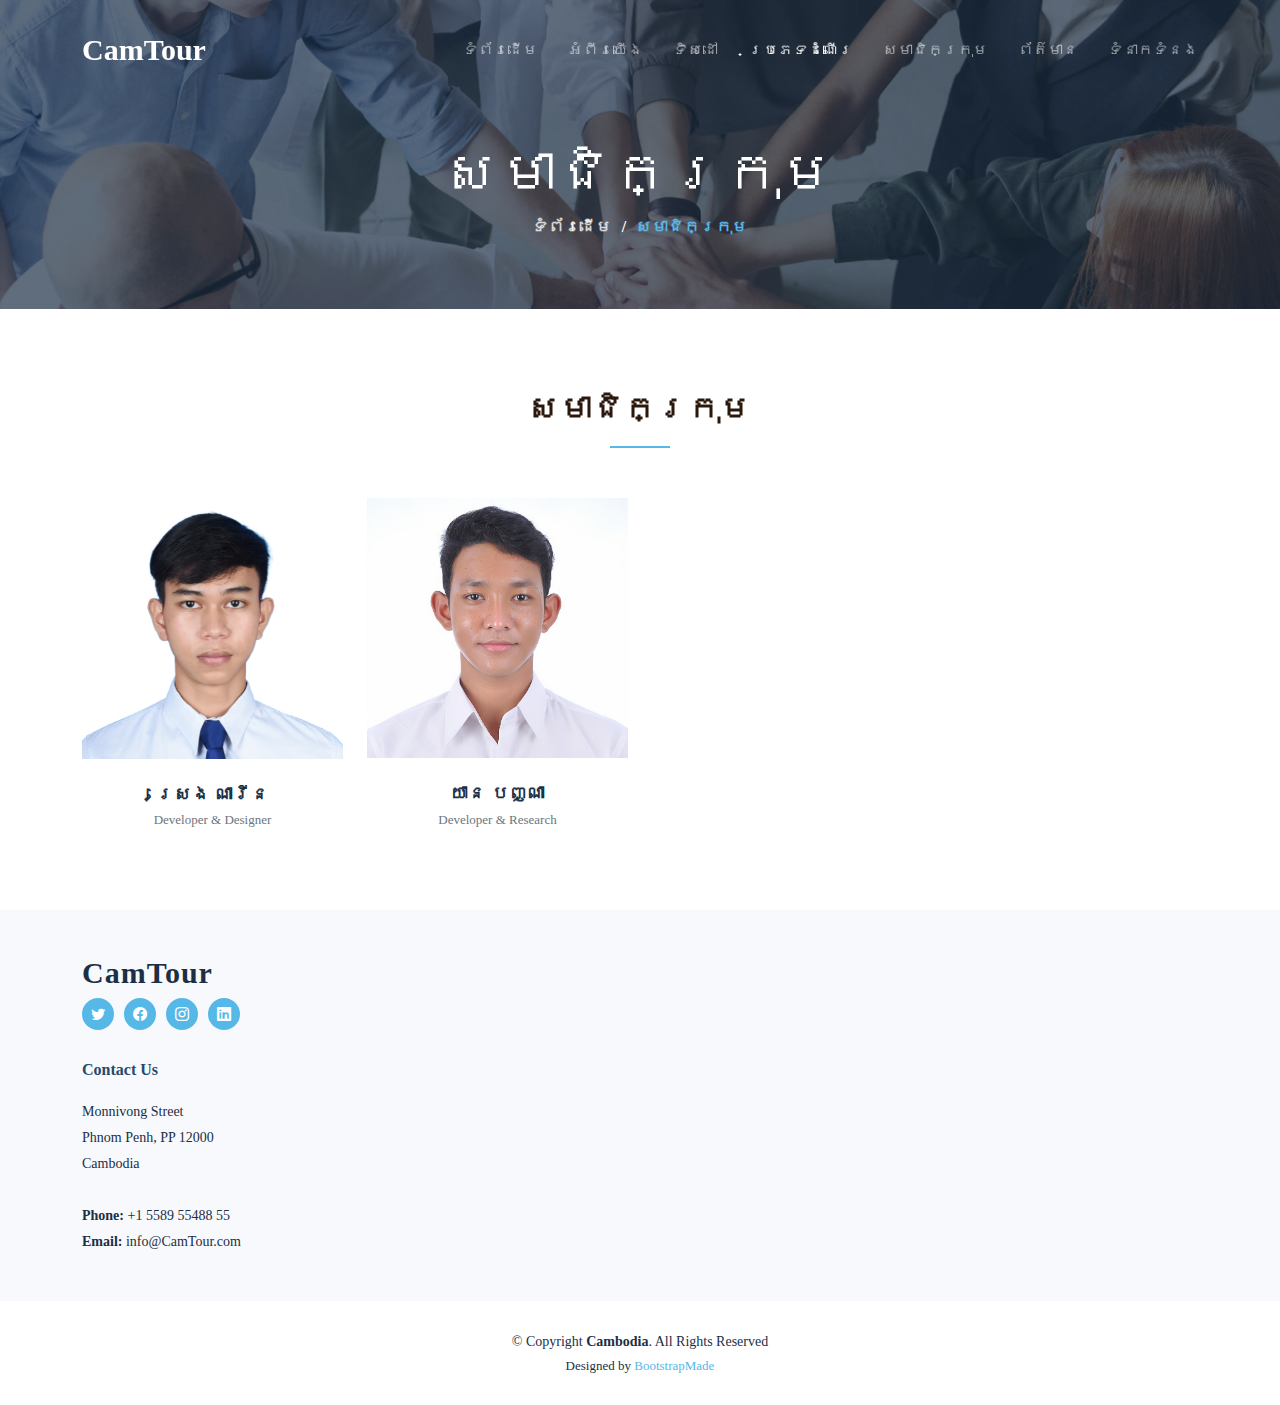
<file: team.html>
<!DOCTYPE html>
<html lang="en">

<head>
  <meta charset="utf-8">
  <meta content="width=device-width, initial-scale=1.0" name="viewport">

  <title>ក្រុម</title>
  <meta content="" name="description">
  <meta content="" name="keywords">

  <!-- Favicons -->
  <link href="assets/img/favicon.png" rel="icon">
  <link href="assets/img/apple-touch-icon.png" rel="apple-touch-icon">

  <!-- Google Fonts -->
  <link rel="preconnect" href="https://fonts.googleapis.com">
  <link rel="preconnect" href="https://fonts.gstatic.com" crossorigin>
  <link href="https://fonts.googleapis.com/css2?family=Open+Sans:ital,wght@0,300;0,400;0,500;0,600;0,700;1,300;1,400;1,600;1,700&family=Montserrat:ital,wght@0,300;0,400;0,500;0,600;0,700;1,300;1,400;1,500;1,600;1,700&family=Raleway:ital,wght@0,300;0,400;0,500;0,600;0,700;1,300;1,400;1,500;1,600;1,700&display=swap" rel="stylesheet">

  <!-- Vendor CSS Files -->
  <link href="assets/vendor/bootstrap/css/bootstrap.min.css" rel="stylesheet">
  <link href="assets/vendor/bootstrap-icons/bootstrap-icons.css" rel="stylesheet">
  <link href="assets/vendor/aos/aos.css" rel="stylesheet">
  <link href="assets/vendor/glightbox/css/glightbox.min.css" rel="stylesheet">
  <link href="assets/vendor/swiper/swiper-bundle.min.css" rel="stylesheet">
  <link href="assets/vendor/remixicon/remixicon.css" rel="stylesheet">

  <!-- Template Main CSS File -->
  <link href="assets/css/main.css" rel="stylesheet">

  <!-- =======================================================
  * Template Name: Nova - v1.2.1
  * Template URL: https://bootstrapmade.com/nova-bootstrap-business-template/
  * Author: BootstrapMade.com
  * License: https://bootstrapmade.com/license/
  ======================================================== -->
</head>

<body class="page-team">

  <!-- ======= Header ======= -->
  <header id="header" class="header d-flex align-items-center fixed-top">
    <div class="container-fluid container-xl d-flex align-items-center justify-content-between">

      <a href="index.html" class="logo d-flex align-items-center">
        <!-- Uncomment the line below if you also wish to use an image logo -->
        <!-- <img src="assets/img/logo.png" alt=""> -->
        <h1 class="d-flex align-items-center">CamTour</h1>
      </a>

      <i class="mobile-nav-toggle mobile-nav-show bi bi-list"></i>
      <i class="mobile-nav-toggle mobile-nav-hide d-none bi bi-x"></i>

         <nav id="navbar" class="navbar">
        <ul>
          <li><a href="index.html">ទំព័រដើម</a></li>
          <li><a href="about.html">អំពីរយើង</a></li>
          <li><a href="services.html">ទិសដៅ</a></li>
          <li><a href="portfolio.html" class="active">ប្រភេទដំណើរ</a></li>
          <li><a href="team.html">សមាជិកក្រុម</a></li>
          <li><a href="blog.html">ព័ត៌មាន</a></li>
          <li><a href="contact.html">ទំនាកទំនង</a></li>
      </nav><!-- .navbar -->

    </div>
  </header><!-- End Header -->

  <main id="main">

    <!-- ======= Breadcrumbs ======= -->
    <div class="breadcrumbs d-flex align-items-center" style="background-image: url('assets/img/team-header.jpg');">
      <div class="container position-relative d-flex flex-column align-items-center">

        <h2>សមាជិកក្រុម</h2>
        <ol>
          <li><a href="index.html">ទំព័រដើម</a></li>
          <li>សមាជិកក្រុម</li>
        </ol>

      </div>
    </div><!-- End Breadcrumbs -->

    <!-- ======= Team Section ======= -->
    <section id="team" class="team">
      <div class="container" data-aos="fade-up">

        <div class="section-header">
          <h2>សមាជិកក្រុម</h2>

        </div>

        <div class="row gy-4">

           <div class="col-lg-3 col-md-6" data-aos="fade-up" data-aos-delay="100">
            <div class="team-member">
              <div class="member-img">
                <img src="assets/img/team/team-1.jpg" class="img-fluid" alt="">
                <div class="social">
                  <a href=""><i class="bi bi-twitter"></i></a>
                  <a href=""><i class="bi bi-facebook"></i></a>
                  <a href=""><i class="bi bi-instagram"></i></a>
                  <a href=""><i class="bi bi-linkedin"></i></a>
                </div>
              </div>
              <div class="member-info">
                <h4>ស្រេង ណារីន</h4>
                <span>Developer & Designer</span>
              </div>
            </div>
          </div><!-- End Team Member -->

          <div class="col-lg-3 col-md-6" data-aos="fade-up" data-aos-delay="200">
            <div class="team-member">
              <div class="member-img">
                <img src="assets/img/team/team-2.jpg" class="img-fluid" alt="">
                <div class="social">
                  <a href=""><i class="bi bi-twitter"></i></a>
                  <a href=""><i class="bi bi-facebook"></i></a>
                  <a href=""><i class="bi bi-instagram"></i></a>
                  <a href=""><i class="bi bi-linkedin"></i></a>
                </div>
              </div>
              <div class="member-info">
                <h4>យាន បញ្ណា</h4>
                <span>Developer & Research</span>
              </div>
            </div>
          </div><!-- End Team Member -->

         

        </div>

      </div>
    </section><!-- End Team Section -->

  </main><!-- End #main -->

  <!-- ======= Footer ======= -->
  <footer id="footer" class="footer">

    <div class="footer-content">
      <div class="container">
        <div class="row gy-4">
          <div class="col-lg-5 col-md-12 footer-info">
            <a href="index.html" class="logo d-flex align-items-center">
              <span>CamTour</span>
            </a>
           
            <div class="social-links d-flex  mt-3">
              <a href="#" class="twitter"><i class="bi bi-twitter"></i></a>
              <a href="#" class="facebook"><i class="bi bi-facebook"></i></a>
              <a href="#" class="instagram"><i class="bi bi-instagram"></i></a>
              <a href="#" class="linkedin"><i class="bi bi-linkedin"></i></a>
            </div>
          </div>

       
          </div>

         

            <div class="col-lg-3 col-md-12 footer-contact text-center text-md-start">
              <h4>Contact Us</h4>
              <p>
                Monnivong Street <br />
                Phnom Penh, PP 12000<br />
                Cambodia <br /><br />
                <strong>Phone:</strong> +1 5589 55488 55<br />
                <strong>Email:</strong> info@CamTour.com<br />
              </p>
            </div>

        </div>
      </div>
    </div>

    <div class="footer-legal">
      <div class="container">
        <div class="copyright">
          &copy; Copyright <strong><span>Cambodia</span></strong>. All Rights Reserved
        </div>
        <div class="credits">
          <!-- All the links in the footer should remain intact. -->
          <!-- You can delete the links only if you purchased the pro version. -->
          <!-- Licensing information: https://bootstrapmade.com/license/ -->
          <!-- Purchase the pro version with working PHP/AJAX contact form: https://bootstrapmade.com/nova-bootstrap-business-template/ -->
          Designed by <a href="https://bootstrapmade.com/">BootstrapMade</a>
        </div>
      </div>
    </div>
  </footer><!-- End Footer -->
  <!-- End Footer -->

  <a href="#" class="scroll-top d-flex align-items-center justify-content-center"><i class="bi bi-arrow-up-short"></i></a>

  <div id="preloader"></div>

  <!-- Vendor JS Files -->
  <script src="assets/vendor/bootstrap/js/bootstrap.bundle.min.js"></script>
  <script src="assets/vendor/aos/aos.js"></script>
  <script src="assets/vendor/glightbox/js/glightbox.min.js"></script>
  <script src="assets/vendor/swiper/swiper-bundle.min.js"></script>
  <script src="assets/vendor/isotope-layout/isotope.pkgd.min.js"></script>
  <script src="assets/vendor/php-email-form/validate.js"></script>

  <!-- Template Main JS File -->
  <script src="assets/js/main.js"></script>

</body>

</html>
</file>
<file: assets/css/main.css>
/**
* Template Name: Nova - v1.2.1
* Template URL: https://bootstrapmade.com/nova-bootstrap-business-template/
* Author: BootstrapMade.com
* License: https://bootstrapmade.com/license/
*/

/*--------------------------------------------------------------
# Set main reusable colors and fonts using CSS variables
# Learn more about CSS variables at https://developer.mozilla.org/en-US/docs/Web/CSS/Using_CSS_custom_properties
--------------------------------------------------------------*/
/* Fonts */
/* ==== Font family ==== */
@import url('https://fonts.googleapis.com/css2?family=Noto+Sans+Khmer:wght@100..900&display=swap');

:root {
  --font-default: 'Khmer', serif;
  --font-primary: 'Khmer', serif;
  --font-secondary: 'Khmer', serif;
}

/* Colors */
:root {
  --color-default: #2b180d;
  --color-primary: #56b8e6;
  --color-secondary: #1b2f45;
}

/* Smooth scroll behavior */
:root {
  scroll-behavior: smooth;
}

/*--------------------------------------------------------------
# General
--------------------------------------------------------------*/
body {
  font-family: var(--font-default);
  color: var(--color-default);
}

a {
  color: var(--color-primary);
  text-decoration: none;
  transition: 0.3s;
}

a:hover {
  color: #82cbed;
  text-decoration: none;
}

h1,
h2,
h3,
h4,
h5,
h6 {
  font-family: var(--font-primary);
}

/*--------------------------------------------------------------
# Sections & Section Header
--------------------------------------------------------------*/
section {
  overflow: hidden;
  padding: 80px 0;
}

.section-header {
  text-align: center;
  padding-bottom: 30px;
}

.section-header h2 {
  font-size: 32px;
  font-weight: 600;
  margin-bottom: 20px;
  padding-bottom: 20px;
  position: relative;
}

.section-header h2:after {
  content: '';
  position: absolute;
  display: block;
  width: 60px;
  height: 2px;
  background: var(--color-primary);
  left: 0;
  right: 0;
  bottom: 0;
  margin: auto;
}

.section-header p {
  margin-bottom: 0;
}

/*--------------------------------------------------------------
# Breadcrumbs
--------------------------------------------------------------*/
.breadcrumbs {
  padding: 140px 0 60px 0;
  min-height: 30vh;
  position: relative;
  background-size: cover;
  background-position: center;
  background-repeat: no-repeat;
}

.breadcrumbs:before {
  content: '';
  background-color: rgba(27, 47, 69, 0.7);
  position: absolute;
  inset: 0;
}

.breadcrumbs h2 {
  font-size: 56px;
  font-weight: 500;
  color: #fff;
  font-family: var(--font-secondary);
}

.breadcrumbs ol {
  display: flex;
  flex-wrap: wrap;
  list-style: none;
  padding: 0 0 10px 0;
  margin: 0;
  font-size: 16px;
  font-weight: 600;
  color: var(--color-primary);
}

.breadcrumbs ol a {
  color: rgba(255, 255, 255, 0.8);
  transition: 0.3s;
}

.breadcrumbs ol a:hover {
  text-decoration: underline;
}

.breadcrumbs ol li + li {
  padding-left: 10px;
}

.breadcrumbs ol li + li::before {
  display: inline-block;
  padding-right: 10px;
  color: #fff;
  content: '/';
}

/*--------------------------------------------------------------
# Scroll top button
--------------------------------------------------------------*/
.scroll-top {
  position: fixed;
  visibility: hidden;
  opacity: 0;
  right: 15px;
  bottom: 15px;
  z-index: 99999;
  background: var(--color-primary);
  width: 40px;
  height: 40px;
  border-radius: 4px;
  transition: all 0.4s;
}

.scroll-top i {
  font-size: 24px;
  color: #fff;
  line-height: 0;
}

.scroll-top:hover {
  background: rgba(86, 184, 230, 0.8);
  color: #fff;
}

.scroll-top.active {
  visibility: visible;
  opacity: 1;
}

/*--------------------------------------------------------------
# Preloader
--------------------------------------------------------------*/
#preloader {
  position: fixed;
  inset: 0;
  z-index: 9999;
  overflow: hidden;
  background: #fff;
  transition: all 0.6s ease-out;
}

#preloader:before {
  content: '';
  position: fixed;
  top: calc(50% - 30px);
  left: calc(50% - 30px);
  border: 6px solid var(--color-primary);
  border-top-color: #fff;
  border-radius: 50%;
  width: 60px;
  height: 60px;
  -webkit-animation: animate-preloader 1s linear infinite;
  animation: animate-preloader 1s linear infinite;
}

@-webkit-keyframes animate-preloader {
  0% {
    transform: rotate(0deg);
  }

  100% {
    transform: rotate(360deg);
  }
}

@keyframes animate-preloader {
  0% {
    transform: rotate(0deg);
  }

  100% {
    transform: rotate(360deg);
  }
}

/*--------------------------------------------------------------
# Disable aos animation delay on mobile devices
--------------------------------------------------------------*/
@media screen and (max-width: 768px) {
  [data-aos-delay] {
    transition-delay: 0 !important;
  }
}

/*--------------------------------------------------------------
# Header
--------------------------------------------------------------*/
.header {
  transition: all 0.5s;
  z-index: 997;
  padding: 24px 0;
}

@media (max-width: 1200px) {
  .header {
    padding: 12px 0;
  }
}

.header.sticked {
  background: rgba(27, 47, 69, 0.9);
  padding: 12px 0;
}

.header .logo img {
  max-height: 40px;
  margin-right: 6px;
}

.header .logo h1 {
  font-size: 30px;
  font-weight: 700;
  color: #fff;
  font-family: var(--font-secondary);
  margin: 0;
}

/*--------------------------------------------------------------
# Desktop Navigation
--------------------------------------------------------------*/
@media (min-width: 1280px) {
  .navbar {
    padding: 0;
  }

  .navbar ul {
    margin: 0;
    padding: 0;
    display: flex;
    list-style: none;
    align-items: center;
  }

  .navbar li {
    position: relative;
  }

  .navbar a,
  .navbar a:focus {
    display: flex;
    align-items: center;
    justify-content: space-between;
    padding: 15px 0 15px 30px;
    font-family: var(--font-default);
    font-size: 15px;
    font-weight: 500;
    color: rgba(255, 255, 255, 0.6);
    white-space: nowrap;
    transition: 0.3s;
  }

  .navbar a i,
  .navbar a:focus i {
    font-size: 12px;
    line-height: 0;
    margin-left: 5px;
  }

  .navbar a:hover,
  .navbar .active,
  .navbar .active:focus,
  .navbar li:hover > a {
    color: #fff;
  }

  .navbar .dropdown ul {
    display: block;
    position: absolute;
    left: 14px;
    top: calc(100% + 30px);
    margin: 0;
    padding: 10px 0;
    z-index: 99;
    opacity: 0;
    visibility: hidden;
    background: #fff;
    box-shadow: 0px 0px 30px rgba(127, 137, 161, 0.25);
    transition: 0.2s;
  }

  .navbar .dropdown ul li {
    min-width: 200px;
  }

  .navbar .dropdown ul a {
    padding: 10px 20px;
    font-size: 15px;
    text-transform: none;
    color: var(--color-secondary);
  }

  .navbar .dropdown ul a i {
    font-size: 12px;
  }

  .navbar .dropdown ul a:hover,
  .navbar .dropdown ul .active:hover,
  .navbar .dropdown ul li:hover > a {
    color: var(--color-primary);
  }

  .navbar .dropdown:hover > ul {
    opacity: 1;
    top: 100%;
    visibility: visible;
  }

  .navbar .dropdown .dropdown ul {
    top: 0;
    left: calc(100% - 30px);
    visibility: hidden;
  }

  .navbar .dropdown .dropdown:hover > ul {
    opacity: 1;
    top: 0;
    left: 100%;
    visibility: visible;
  }
}

@media (min-width: 1280px) and (max-width: 1366px) {
  .navbar .dropdown .dropdown ul {
    left: -90%;
  }

  .navbar .dropdown .dropdown:hover > ul {
    left: -100%;
  }
}

@media (min-width: 1280px) {
  .mobile-nav-show,
  .mobile-nav-hide {
    display: none;
  }
}

/*--------------------------------------------------------------
# Mobile Navigation
--------------------------------------------------------------*/
@media (max-width: 1279px) {
  .navbar {
    position: fixed;
    top: 0;
    right: -100%;
    width: 100%;
    max-width: 400px;
    bottom: 0;
    transition: 0.3s;
    z-index: 9997;
  }

  .navbar ul {
    position: absolute;
    inset: 0;
    padding: 50px 0 10px 0;
    margin: 0;
    background: rgba(27, 47, 69, 0.9);
    overflow-y: auto;
    transition: 0.3s;
    z-index: 9998;
  }

  .navbar a,
  .navbar a:focus {
    display: flex;
    align-items: center;
    justify-content: space-between;
    padding: 10px 20px;
    font-family: var(--font-default);
    font-size: 15px;
    font-weight: 600;
    color: rgba(255, 255, 255, 0.7);
    white-space: nowrap;
    transition: 0.3s;
  }

  .navbar a i,
  .navbar a:focus i {
    font-size: 12px;
    line-height: 0;
    margin-left: 5px;
  }

  .navbar a:hover,
  .navbar .active,
  .navbar .active:focus,
  .navbar li:hover > a {
    color: #fff;
  }

  .navbar .dropdown ul,
  .navbar .dropdown .dropdown ul {
    position: static;
    display: none;
    padding: 10px 0;
    margin: 10px 20px;
    background-color: rgba(20, 35, 51, 0.6);
  }

  .navbar .dropdown > .dropdown-active,
  .navbar .dropdown .dropdown > .dropdown-active {
    display: block;
  }

  .mobile-nav-show {
    color: rgba(255, 255, 255, 0.9);
    font-size: 28px;
    cursor: pointer;
    line-height: 0;
    transition: 0.5s;
  }

  .mobile-nav-hide {
    color: rgba(255, 255, 255, 0.9);
    font-size: 32px;
    cursor: pointer;
    line-height: 0;
    transition: 0.5s;
    position: fixed;
    right: 15px;
    top: 15px;
    z-index: 9999;
  }

  .mobile-nav-active {
    overflow: hidden;
  }

  .mobile-nav-active .navbar {
    right: 0;
  }

  .mobile-nav-active .navbar:before {
    content: '';
    position: fixed;
    inset: 0;
    background: rgba(27, 47, 69, 0.7);
    z-index: 9996;
  }
}

/*--------------------------------------------------------------
# Hero Section
--------------------------------------------------------------*/
.hero {
  width: 100%;
  min-height: 100vh;
  background: url('../img/hero-bg.jpg') top center;
  background-size: cover;
  position: relative;
  padding: 120px 0;
  z-index: 3;
}

@media (min-width: 1034px) {
  .hero:after {
    position: absolute;
    content: '';
    width: 40%;
    background: var(--color-secondary);
    top: 0;
    bottom: 0;
  }
}

.hero:before {
  position: absolute;
  content: '';
  background: rgba(27, 47, 69, 0.6);
  inset: 0;
}

@media (max-width: 1034px) {
  .hero:before {
    background: rgba(27, 47, 69, 0.7);
  }
}

.hero .container {
  z-index: 1;
}

@media (min-width: 1365px) {
  .hero {
    background-attachment: fixed;
  }
}

.hero h2 {
  margin: 0;
  font-size: 48px;
  font-weight: 700;
  line-height: 1.2;
  color: #fff;
  font-family: var(--font-secondary);
}

.hero blockquote {
  color: #fff;
  padding-left: 20px;
  font-size: 15px;
  font-family: var(--font-default);
  border-left: 2px solid var(--color-primary);
  margin: 40px 0;
}

.hero .btn-get-started {
  font-family: var(--font-secondary);
  font-weight: 500;
  font-size: 15px;
  letter-spacing: 1px;
  display: inline-block;
  padding: 12px 30px;
  border-radius: 50px;
  transition: 0.5s;
  color: #fff;
  background: var(--color-primary);
}

.hero .btn-get-started:hover {
  background: rgba(86, 184, 230, 0.8);
}

.hero .btn-watch-video {
  font-size: 16px;
  transition: 0.5s;
  margin-left: 25px;
  color: rgba(255, 255, 255, 0.7);
  font-weight: 600;
}

.hero .btn-watch-video i {
  color: var(--color-primary);
  font-size: 32px;
  transition: 0.3s;
  line-height: 0;
  margin-right: 8px;
}

.hero .btn-watch-video:hover {
  color: #fff;
}

.hero .btn-watch-video:hover i {
  color: #82cbed;
}

@media (max-width: 640px) {
  .hero h2 {
    font-size: 36px;
    line-height: 1;
  }

  .hero .btn-get-started,
  .hero .btn-watch-video {
    font-size: 13px;
  }
}

/*--------------------------------------------------------------
# Why Choose Us Section
--------------------------------------------------------------*/
.why-us {
  padding-bottom: 0;
}

.why-us .img-bg {
  min-height: 500px;
  background-size: cover;
}

.why-us .slides {
  background-color: #f7f9fc;
}

.why-us h3 {
  font-size: 24px;
  font-weight: 700;
  color: var(--color-secondary);
}

.why-us h4 {
  font-size: 18px;
  font-weight: 400;
  color: #29486a;
  font-family: var(--font-secondary);
}

.why-us .swiper {
  margin: 140px 140px 120px 140px;
  overflow: hidden;
}

.why-us .swiper-button-prev:after,
.why-us .swiper-button-next:after {
  font-size: 24px;
  color: var(--color-secondary);
}

.why-us .swiper-button-prev {
  left: 80px;
}

.why-us .swiper-button-next {
  right: 80px;
}

.why-us .swiper-pagination {
  margin-top: 30px;
  position: relative;
}

.why-us .swiper-pagination .swiper-pagination-bullet {
  background-color: var(--color-secondary);
}

.why-us .swiper-pagination .swiper-pagination-bullet-active {
  background-color: var(--color-primary);
}

@media (max-width: 1200px) {
  .why-us .swiper {
    margin: 60px 60px 40px 60px;
  }

  .why-us .swiper-button-prev,
  .why-us .swiper-button-next {
    display: none;
  }
}

@media (max-width: 575px) {
  .why-us .swiper {
    margin: 40px 40px 20px 40px;
  }
}

.page-about .why-us {
  padding: 0 0 80px 0;
}

/*--------------------------------------------------------------
# About Section
--------------------------------------------------------------*/
.about .content h3 {
  font-weight: 700;
  font-size: 36px;
  font-family: var(--font-secondary);
  color: var(--color-secondary);
}

.about .content p {
  margin: 30px 0;
  color: #29486a;
}

.about .content ul {
  list-style: none;
  padding: 0;
}

.about .content ul li {
  padding: 0 0 15px 26px;
  position: relative;
  font-size: 15px;
  font-weight: 600;
}

.about .content ul i {
  position: absolute;
  font-size: 20px;
  left: 0;
  top: -3px;
  color: var(--color-primary);
}

/*--------------------------------------------------------------
# Services List Section
--------------------------------------------------------------*/
.services-list .service-item {
  position: relative;
}

.services-list .service-item .icon i {
  font-size: 32px;
  line-height: 0;
  margin-right: 20px;
  color: #38618e;
}

.services-list .service-item .title {
  font-weight: 700;
  margin-bottom: 5px;
  font-size: 18px;
}

.services-list .service-item .title a {
  color: var(--color-secondary);
}

.services-list .service-item .title a:hover {
  color: #38618e;
}

.services-list .service-item .description {
  line-height: 24px;
  font-size: 14px;
}

/*--------------------------------------------------------------
# Call To Action Section
--------------------------------------------------------------*/
.call-to-action {
  background: linear-gradient(rgba(27, 47, 69, 0.8), rgba(27, 47, 69, 0.8)),
    url('../img/cta-bg.jpg') center center;
  background-size: cover;
  padding: 100px 0;
}

@media (min-width: 1365px) {
  .call-to-action {
    background-attachment: fixed;
  }
}

.call-to-action h3 {
  color: #fff;
  font-size: 28px;
  margin-bottom: 25px;
  font-weight: 700;
}

.call-to-action p {
  color: #fff;
  margin-bottom: 25px;
}

.call-to-action .cta-btn {
  font-family: var(--font-default);
  font-weight: 500;
  font-size: 16px;
  letter-spacing: 1px;
  display: inline-block;
  padding: 12px 40px;
  border-radius: 50px;
  transition: 0.5s;
  margin: 10px;
  color: #fff;
  background: #2aa5df;
}

.call-to-action .cta-btn:hover {
  background: var(--color-primary);
}

/*--------------------------------------------------------------
# Features Section
--------------------------------------------------------------*/
.features {
  padding-bottom: 0;
}

.features h3 {
  color: var(--color-secondary);
  font-size: 32px;
  font-weight: 700;
  margin-bottom: 30px;
}

.features .icon-list i {
  margin-right: 10px;
  font-size: 24px;
  line-height: 1.2;
}

.features .icon-list span {
  font-size: 18px;
  color: #29486a;
}

.features .phone-wrap {
  position: absolute;
  right: 0;
}

@media (max-width: 768px) {
  .features .phone-wrap {
    position: relative;
  }
}

.features .phone-wrap img {
  width: 340px;
}

@media (max-width: 992px) {
  .features .phone-wrap img {
    margin-top: 30px;
  }
}

@media (max-width: 768px) {
  .features .phone-wrap img {
    width: 100%;
  }
}

.features .details {
  margin-top: 80px;
  padding: 120px 0;
  background-color: #f7f9fc;
}

.features .details h4 {
  color: var(--color-secondary);
  font-size: 32px;
  font-weight: 700;
  margin-bottom: 20px;
}

.features .details p {
  margin-bottom: 20px;
  font-size: 15px;
}

.features .details .btn-get-started {
  font-family: var(--font-primary);
  display: inline-block;
  font-weight: 500;
  font-size: 15px;
  letter-spacing: 1px;
  padding: 10px 32px;
  border-radius: 50px;
  transition: 0.5s;
  background-color: var(--color-primary);
  color: #fff;
}

.features .details .btn-get-started:hover {
  background: #2aa5df;
}

/*--------------------------------------------------------------
# Recent Blog Posts Section
--------------------------------------------------------------*/
.recent-posts .post-box {
  transition: 0.3s;
  height: 100%;
  overflow: hidden;
  position: relative;
  display: flex;
  flex-direction: column;
}

.recent-posts .post-box .post-img {
  overflow: hidden;
  position: relative;
}

.recent-posts .post-box .post-img img {
  transition: 0.5s;
}

.recent-posts .post-box .meta {
  margin-top: 15px;
}

.recent-posts .post-box .meta .post-date {
  font-size: 15px;
  font-weight: 400;
  color: var(--color-primary);
}

.recent-posts .post-box .meta .post-author {
  font-size: 15px;
  font-weight: 400;
  color: var(--color-secondary);
}

.recent-posts .post-box .post-title {
  font-size: 18px;
  color: var(--color-secondary);
  font-weight: 700;
  margin: 15px 0 0 0;
  position: relative;
  transition: 0.3s;
}

.recent-posts .post-box p {
  margin: 15px 0 0 0;
  color: rgba(27, 47, 69, 0.7);
}

.recent-posts .post-box .readmore {
  display: flex;
  align-items: center;
  font-weight: 600;
  line-height: 1;
  transition: 0.3s;
  margin-top: 15px;
}

.recent-posts .post-box .readmore i {
  line-height: 0;
  margin-left: 4px;
  font-size: 18px;
}

.recent-posts .post-box:hover .post-title {
  color: var(--color-primary);
}

.recent-posts .post-box:hover .post-img img {
  transform: scale(1.1);
}

/*--------------------------------------------------------------
# Team Section
--------------------------------------------------------------*/
.team .team-member {
  overflow: hidden;
  background: #fff;
}

.team .team-member .member-img {
  position: relative;
  overflow: hidden;
}

.team .team-member .social {
  position: absolute;
  left: 0;
  bottom: 0;
  right: 0;
  height: 40px;
  opacity: 0;
  transition: ease-in-out 0.3s;
  background: rgba(255, 255, 255, 0.85);
  display: flex;
  align-items: center;
  justify-content: center;
}

.team .team-member .social a {
  transition: color 0.3s;
  color: #31547c;
  margin: 0 10px;
  display: inline-flex;
  align-items: center;
  justify-content: center;
}

.team .team-member .social a i {
  line-height: 0;
}

.team .team-member .social a:hover {
  color: var(--color-primary);
}

.team .team-member .social i {
  font-size: 18px;
  margin: 0 2px;
}

.team .team-member .member-info {
  padding: 25px 15px 0 15px;
  text-align: center;
}

.team .team-member .member-info h4 {
  font-weight: 700;
  margin-bottom: 5px;
  font-size: 18px;
  color: var(--color-secondary);
}

.team .team-member .member-info span {
  display: block;
  font-size: 13px;
  font-weight: 400;
  color: #6c757d;
}

.team .team-member .member-info p {
  font-style: italic;
  font-size: 14px;
  line-height: 26px;
  color: #6c757d;
}

.team .team-member:hover .social {
  opacity: 1;
}

/*--------------------------------------------------------------
# Services Cards Section
--------------------------------------------------------------*/
.services-cards {
  background: #f7f9fc;
}

.services-cards .card-item {
  border: 1px solid rgba(27, 47, 69, 0.1);
  background: #fff;
  position: relative;
  border-radius: 0;
}

.services-cards .card-item .card-bg {
  min-height: 300px;
  background-size: cover;
  background-repeat: no-repeat;
}

.services-cards .card-item .card-body {
  padding: 30px;
}

.services-cards .card-item h4 {
  font-weight: 700;
  font-size: 20px;
  margin-bottom: 15px;
  color: var(--color-secondary);
}

.services-cards .card-item p {
  color: var(--color-secondary);
  margin: 0;
}

/*--------------------------------------------------------------
# Testimonials Section
--------------------------------------------------------------*/
.testimonials .testimonial-item {
  box-sizing: content-box;
  padding: 30px;
  margin: 40px 30px;
  box-shadow: 0px 0 20px rgba(27, 47, 69, 0.1);
  background: #fff;
  min-height: 320px;
  display: flex;
  flex-direction: column;
  text-align: center;
  transition: 0.3s;
}

.testimonials .testimonial-item .stars {
  margin-bottom: 15px;
}

.testimonials .testimonial-item .stars i {
  color: #ffc107;
  margin: 0 1px;
}

.testimonials .testimonial-item .testimonial-img {
  width: 90px;
  border-radius: 50%;
  border: 4px solid #fff;
  margin: 0 auto;
}

.testimonials .testimonial-item h3 {
  font-size: 18px;
  font-weight: bold;
  margin: 10px 0 5px 0;
  color: #111;
}

.testimonials .testimonial-item h4 {
  font-size: 14px;
  color: #999;
  margin: 0;
}

.testimonials .testimonial-item p {
  font-style: italic;
  margin: 0 auto 15px auto;
}

.testimonials .swiper-pagination {
  margin-top: 20px;
  position: relative;
}

.testimonials .swiper-pagination .swiper-pagination-bullet {
  width: 10px;
  height: 10px;
  background-color: #e8eff6;
  opacity: 1;
}

.testimonials .swiper-pagination .swiper-pagination-bullet-active {
  background-color: var(--color-primary);
}

.testimonials .swiper-slide {
  opacity: 0.3;
}

@media (max-width: 1199px) {
  .testimonials .swiper-slide-active {
    opacity: 1;
  }

  .testimonials .swiper-pagination {
    margin-top: 0;
  }

  .testimonials .testimonial-item {
    margin: 40px 20px;
  }
}

@media (min-width: 1200px) {
  .testimonials .swiper-slide-next {
    opacity: 1;
    transform: scale(1.12);
  }
}

/*--------------------------------------------------------------
# Portfolio Section
--------------------------------------------------------------*/
.portfolio .portfolio-flters {
  padding: 0;
  margin: 0 auto 30px auto;
  list-style: none;
  text-align: center;
}

.portfolio .portfolio-flters li {
  color: var(--color-secondary);
  cursor: pointer;
  display: inline-block;
  padding: 0;
  font-size: 18px;
  font-weight: 400;
  margin: 0 10px;
  line-height: 1;
  margin-bottom: 5px;
  transition: all 0.3s ease-in-out;
}

.portfolio .portfolio-flters li:hover,
.portfolio .portfolio-flters li.filter-active {
  color: var(--color-primary);
}

.portfolio .portfolio-flters li:first-child {
  margin-left: 0;
}

.portfolio .portfolio-flters li:last-child {
  margin-right: 0;
}

@media (max-width: 575px) {
  .portfolio .portfolio-flters li {
    font-size: 14px;
    margin: 0 5px;
  }
}

.portfolio .portfolio-item {
  position: relative;
}

.portfolio .portfolio-item .portfolio-info {
  opacity: 0;
  position: absolute;
  left: 30px;
  right: 30px;
  bottom: 0;
  z-index: 3;
  transition: all ease-in-out 0.3s;
  background: rgba(255, 255, 255, 0.9);
  padding: 15px;
}

.portfolio .portfolio-item .portfolio-info h4 {
  font-size: 18px;
  font-weight: 600;
  color: var(--color-default);
  padding-right: 50px;
}

.portfolio .portfolio-item .portfolio-info p {
  color: #6c757d;
  font-size: 14px;
  margin-bottom: 0;
  padding-right: 50px;
}

.portfolio .portfolio-item .portfolio-info .preview-link,
.portfolio .portfolio-item .portfolio-info .details-link {
  position: absolute;
  right: 50px;
  font-size: 24px;
  top: calc(50% - 14px);
  color: rgba(27, 47, 69, 0.7);
  transition: 0.3s;
  line-height: 0;
}

.portfolio .portfolio-item .portfolio-info .preview-link:hover,
.portfolio .portfolio-item .portfolio-info .details-link:hover {
  color: var(--color-primary);
}

.portfolio .portfolio-item .portfolio-info .details-link {
  right: 14px;
  font-size: 28px;
}

.portfolio .portfolio-item:hover .portfolio-info {
  opacity: 1;
  bottom: 20px;
}

/*--------------------------------------------------------------
# Portfolio Details
--------------------------------------------------------------*/
.portfolio-details .portfolio-details-slider img {
  width: 100%;
}

.portfolio-details .portfolio-details-slider .swiper-pagination {
  margin-top: 20px;
  position: relative;
}

.portfolio-details
  .portfolio-details-slider
  .swiper-pagination
  .swiper-pagination-bullet {
  width: 12px;
  height: 12px;
  background-color: #fff;
  opacity: 1;
  border: 1px solid var(--color-primary);
}

.portfolio-details
  .portfolio-details-slider
  .swiper-pagination
  .swiper-pagination-bullet-active {
  background-color: var(--color-primary);
}

.portfolio-details .portfolio-info {
  padding: 30px;
  box-shadow: 0px 0 30px rgba(27, 47, 69, 0.1);
}

.portfolio-details .portfolio-info h3 {
  font-size: 22px;
  font-weight: 700;
  margin-bottom: 20px;
  padding-bottom: 20px;
  border-bottom: 1px solid #d6e2ef;
}

.portfolio-details .portfolio-info ul {
  list-style: none;
  padding: 0;
  font-size: 15px;
}

.portfolio-details .portfolio-info ul li + li {
  margin-top: 10px;
}

.portfolio-details .portfolio-description {
  padding-top: 30px;
}

.portfolio-details .portfolio-description h2 {
  font-size: 26px;
  font-weight: 700;
  margin-bottom: 20px;
  color: var(--color-secondary);
}

.portfolio-details .portfolio-description p {
  padding: 0;
}

/*--------------------------------------------------------------
# Contact Section
--------------------------------------------------------------*/
.contact {
  background: url('../img/contact-bg.png') left top no-repeat;
  background-size: contain;
  position: relative;
}

@media (max-width: 640px) {
  .contact {
    background-position: center 50px;
  }
}

.contact:before {
  content: '';
  background: rgba(255, 255, 255, 0.7);
  position: absolute;
  bottom: 0;
  top: 0;
  left: 0;
  right: 0;
}

.contact .info-item + .info-item {
  margin-top: 40px;
}

.contact .info-item i {
  font-size: 20px;
  background: var(--color-primary);
  color: #fff;
  width: 44px;
  height: 44px;
  display: flex;
  justify-content: center;
  align-items: center;
  border-radius: 50px;
  transition: all 0.3s ease-in-out;
  margin-right: 15px;
}

.contact .info-item h4 {
  padding: 0;
  font-size: 20px;
  font-weight: 700;
  margin-bottom: 5px;
  color: #1c88ba;
}

.contact .info-item p {
  padding: 0;
  margin-bottom: 0;
  font-size: 14px;
}

.contact .php-email-form {
  width: 100%;
}

.contact .php-email-form .form-group {
  padding-bottom: 8px;
}

.contact .php-email-form .error-message {
  display: none;
  color: #fff;
  background: #df1529;
  text-align: left;
  padding: 15px;
  font-weight: 600;
}

.contact .php-email-form .error-message br + br {
  margin-top: 25px;
}

.contact .php-email-form .sent-message {
  display: none;
  color: #fff;
  background: #059652;
  text-align: center;
  padding: 15px;
  font-weight: 600;
}

.contact .php-email-form .loading {
  display: none;
  background: #fff;
  text-align: center;
  padding: 15px;
}

.contact .php-email-form .loading:before {
  content: '';
  display: inline-block;
  border-radius: 50%;
  width: 24px;
  height: 24px;
  margin: 0 10px -6px 0;
  border: 3px solid #059652;
  border-top-color: #fff;
  -webkit-animation: animate-loading 1s linear infinite;
  animation: animate-loading 1s linear infinite;
}

.contact .php-email-form input,
.contact .php-email-form textarea {
  border-radius: 0;
  box-shadow: none;
  font-size: 14px;
  padding: 12px 15px;
}

.contact .php-email-form input:focus,
.contact .php-email-form textarea:focus {
  border-color: var(--color-primary);
}

.contact .php-email-form textarea {
  padding: 10px 12px;
}

.contact .php-email-form button[type='submit'] {
  background: #1f98d1;
  border: 0;
  padding: 12px 40px;
  color: #fff;
  transition: 0.4s;
}

.contact .php-email-form button[type='submit']:hover {
  background: var(--color-primary);
}

@-webkit-keyframes animate-loading {
  0% {
    transform: rotate(0deg);
  }

  100% {
    transform: rotate(360deg);
  }
}

@keyframes animate-loading {
  0% {
    transform: rotate(0deg);
  }

  100% {
    transform: rotate(360deg);
  }
}

/*--------------------------------------------------------------
# Blog Stylings
--------------------------------------------------------------*/
/*--------------------------------------------------------------
# Blog Home Posts List
--------------------------------------------------------------*/
.blog .posts-list article {
  height: 100%;
  border-bottom: 1px solid #d6e2ef;
  padding-bottom: 30px;
}

.blog .posts-list article + article {
  margin-top: 60px;
}

.blog .posts-list .post-img {
  max-height: 240px;
  overflow: hidden;
}

.blog .posts-list .title {
  font-size: 20px;
  font-weight: 600;
  padding: 0;
  margin: 20px 0 0 0;
}

.blog .posts-list .title a {
  color: var(--color-secondary);
  transition: 0.3s;
}

.blog .posts-list .title a:hover {
  color: var(--color-primary);
}

.blog .posts-list .meta-top {
  margin-top: 20px;
  color: #467ab3;
}

.blog .posts-list .meta-top ul {
  display: flex;
  flex-wrap: wrap;
  list-style: none;
  align-items: center;
  padding: 0;
  margin: 0;
}

.blog .posts-list .meta-top ul li + li {
  padding-left: 20px;
}

.blog .posts-list .meta-top i {
  font-size: 16px;
  margin-right: 8px;
  line-height: 0;
  color: rgba(86, 184, 230, 0.8);
}

.blog .posts-list .meta-top a {
  color: #467ab3;
  font-size: 14px;
  display: inline-block;
  line-height: 1;
}

.blog .posts-list .content {
  margin-top: 20px;
}

.blog .posts-list .read-more a {
  display: inline-block;
  color: #1f98d1;
  transition: 0.3s;
  font-size: 15px;
  font-weight: 500;
}

.blog .posts-list .read-more a:hover {
  color: var(--color-primary);
}

/*--------------------------------------------------------------
# Blog Details Page
--------------------------------------------------------------*/
.blog .blog-details {
  box-shadow: 0 4px 16px rgba(0, 0, 0, 0.1);
  padding: 30px;
}

.blog .blog-details .post-img {
  margin: -30px -30px 20px -30px;
  overflow: hidden;
}

.blog .blog-details .title {
  font-size: 28px;
  font-weight: 700;
  padding: 0;
  margin: 20px 0 0 0;
  color: var(--color-secondary);
}

.blog .blog-details .content {
  margin-top: 20px;
}

.blog .blog-details .content h3 {
  font-size: 22px;
  margin-top: 30px;
  font-weight: bold;
}

.blog .blog-details .content blockquote {
  overflow: hidden;
  background-color: rgba(27, 47, 69, 0.06);
  padding: 60px;
  position: relative;
  text-align: center;
  margin: 20px 0;
}

.blog .blog-details .content blockquote p {
  color: var(--color-default);
  line-height: 1.6;
  margin-bottom: 0;
  font-style: italic;
  font-weight: 500;
  font-size: 22px;
}

.blog .blog-details .content blockquote:after {
  content: '';
  position: absolute;
  left: 0;
  top: 0;
  bottom: 0;
  width: 3px;
  background-color: var(--color-secondary);
  margin-top: 20px;
  margin-bottom: 20px;
}

.blog .blog-details .meta-top {
  margin-top: 20px;
  color: var(--color-gray);
}

.blog .blog-details .meta-top ul {
  display: flex;
  flex-wrap: wrap;
  list-style: none;
  align-items: center;
  padding: 0;
  margin: 0;
}

.blog .blog-details .meta-top ul li + li {
  padding-left: 20px;
}

.blog .blog-details .meta-top i {
  font-size: 16px;
  margin-right: 8px;
  line-height: 0;
  color: rgba(86, 184, 230, 0.8);
}

.blog .blog-details .meta-top a {
  color: var(--color-gray);
  font-size: 14px;
  display: inline-block;
  line-height: 1;
}

.blog .blog-details .meta-bottom {
  padding-top: 10px;
  border-top: 1px solid rgba(27, 47, 69, 0.15);
}

.blog .blog-details .meta-bottom i {
  color: #38618e;
  display: inline;
}

.blog .blog-details .meta-bottom a {
  color: rgba(27, 47, 69, 0.8);
  transition: 0.3s;
}

.blog .blog-details .meta-bottom a:hover {
  color: var(--color-primary);
}

.blog .blog-details .meta-bottom .cats {
  list-style: none;
  display: inline;
  padding: 0 20px 0 0;
  font-size: 14px;
}

.blog .blog-details .meta-bottom .cats li {
  display: inline-block;
}

.blog .blog-details .meta-bottom .tags {
  list-style: none;
  display: inline;
  padding: 0;
  font-size: 14px;
}

.blog .blog-details .meta-bottom .tags li {
  display: inline-block;
}

.blog .blog-details .meta-bottom .tags li + li::before {
  padding-right: 6px;
  color: var(--color-default);
  content: ',';
}

.blog .blog-details .meta-bottom .share {
  font-size: 16px;
}

.blog .blog-details .meta-bottom .share i {
  padding-left: 5px;
}

.blog .post-author {
  padding: 20px;
  margin-top: 30px;
  box-shadow: 0 4px 16px rgba(0, 0, 0, 0.1);
}

.blog .post-author img {
  max-width: 120px;
  margin-right: 20px;
}

.blog .post-author h4 {
  font-weight: 600;
  font-size: 22px;
  margin-bottom: 0px;
  padding: 0;
  color: var(--color-secondary);
}

.blog .post-author .social-links {
  margin: 0 10px 10px 0;
}

.blog .post-author .social-links a {
  color: rgba(27, 47, 69, 0.5);
  margin-right: 5px;
}

.blog .post-author p {
  font-style: italic;
  color: rgba(var(--color-gray-rgb), 0.8);
  margin-bottom: 0;
}

/*--------------------------------------------------------------
# Blog Sidebar
--------------------------------------------------------------*/
.blog .sidebar .sidebar-title {
  font-size: 22px;
  font-weight: 400;
  padding: 0;
  margin: 0;
  color: var(--color-secondary);
}

.blog .sidebar .sidebar-item + .sidebar-item {
  margin-top: 40px;
}

.blog .sidebar .search-form form {
  background: #fff;
  border: 1px solid rgba(27, 47, 69, 0.2);
  padding: 3px 10px;
  position: relative;
}

.blog .sidebar .search-form form input[type='text'] {
  border: 0;
  padding: 4px;
  border-radius: 4px;
  width: calc(100% - 40px);
}

.blog .sidebar .search-form form input[type='text']:focus {
  outline: none;
}

.blog .sidebar .search-form form button {
  position: absolute;
  top: 0;
  right: 0;
  bottom: 0;
  border: 0;
  background: none;
  font-size: 16px;
  padding: 0 15px;
  margin: -1px;
  background: var(--color-primary);
  color: #fff;
  transition: 0.3s;
  border-radius: 0 4px 4px 0;
  line-height: 0;
}

.blog .sidebar .search-form form button i {
  line-height: 0;
}

.blog .sidebar .search-form form button:hover {
  background: rgba(86, 184, 230, 0.8);
}

.blog .sidebar .categories ul {
  list-style: none;
  padding: 0;
}

.blog .sidebar .categories ul li + li {
  padding-top: 10px;
}

.blog .sidebar .categories ul a {
  color: var(--color-secondary);
  font-size: 15px;
}

.blog .sidebar .categories ul a:hover {
  color: var(--color-default);
}

.blog .sidebar .categories ul a span {
  padding-left: 5px;
  color: rgba(var(--color-default-rgb), 0.4);
  font-size: 14px;
}

.blog .sidebar .recent-posts .post-item {
  display: flex;
  box-shadow: 0px 0 15px rgba(0, 0, 0, 0.08);
  padding: 20px;
}

.blog .sidebar .recent-posts .post-item + .post-item {
  margin-top: 15px;
}

.blog .sidebar .recent-posts img {
  width: 80px;
  margin-right: 15px;
}

.blog .sidebar .recent-posts h4 {
  font-size: 18px;
  font-weight: 400;
}

.blog .sidebar .recent-posts h4 a {
  color: var(--color-secondary);
  transition: 0.3s;
}

.blog .sidebar .recent-posts h4 a:hover {
  color: var(--color-primary);
}

.blog .sidebar .recent-posts time {
  display: block;
  font-style: italic;
  font-size: 14px;
  color: rgba(var(--color-default-rgb), 0.4);
}

.blog .sidebar .tags {
  margin-bottom: -10px;
}

.blog .sidebar .tags ul {
  list-style: none;
  padding: 0;
}

.blog .sidebar .tags ul li {
  display: inline-block;
}

.blog .sidebar .tags ul a {
  color: #38618e;
  font-size: 14px;
  padding: 6px 14px;
  margin: 0 6px 8px 0;
  border: 1px solid rgba(27, 47, 69, 0.15);
  display: inline-block;
  border-radius: 50px;
  transition: 0.3s;
}

.blog .sidebar .tags ul a:hover {
  color: #fff;
  border: 1px solid var(--color-primary);
  background: var(--color-primary);
}

.blog .sidebar .tags ul a span {
  padding-left: 5px;
  color: rgba(27, 47, 69, 0.8);
  font-size: 14px;
}

/*--------------------------------------------------------------
# Blog Comments
--------------------------------------------------------------*/
.blog .comments {
  margin-top: 30px;
}

.blog .comments .comments-count {
  font-weight: bold;
}

.blog .comments .comment {
  margin-top: 30px;
  position: relative;
}

.blog .comments .comment .comment-img {
  margin-right: 14px;
}

.blog .comments .comment .comment-img img {
  width: 60px;
}

.blog .comments .comment h5 {
  font-size: 16px;
  margin-bottom: 2px;
}

.blog .comments .comment h5 a {
  font-weight: bold;
  color: var(--color-default);
  transition: 0.3s;
}

.blog .comments .comment h5 a:hover {
  color: var(--color-primary);
}

.blog .comments .comment h5 .reply {
  padding-left: 10px;
  color: var(--color-secondary);
}

.blog .comments .comment h5 .reply i {
  font-size: 20px;
}

.blog .comments .comment time {
  display: block;
  font-size: 14px;
  color: rgba(27, 47, 69, 0.8);
  margin-bottom: 5px;
}

.blog .comments .comment.comment-reply {
  padding-left: 40px;
}

.blog .comments .reply-form {
  margin-top: 30px;
  padding: 30px;
  box-shadow: 0 4px 16px rgba(0, 0, 0, 0.1);
}

.blog .comments .reply-form h4 {
  font-weight: bold;
  font-size: 22px;
}

.blog .comments .reply-form p {
  font-size: 14px;
}

.blog .comments .reply-form input {
  border-radius: 4px;
  padding: 10px 10px;
  font-size: 14px;
}

.blog .comments .reply-form input:focus {
  box-shadow: none;
  border-color: rgba(86, 184, 230, 0.8);
}

.blog .comments .reply-form textarea {
  border-radius: 4px;
  padding: 10px 10px;
  font-size: 14px;
}

.blog .comments .reply-form textarea:focus {
  box-shadow: none;
  border-color: rgba(86, 184, 230, 0.8);
}

.blog .comments .reply-form .form-group {
  margin-bottom: 25px;
}

.blog .comments .reply-form .btn-primary {
  border-radius: 4px;
  padding: 10px 20px;
  border: 0;
  background-color: var(--color-secondary);
}

.blog .comments .reply-form .btn-primary:hover {
  background-color: rgba(27, 47, 69, 0.8);
}

/*--------------------------------------------------------------
# Blog Home Pagination
--------------------------------------------------------------*/
.blog .blog-pagination {
  margin-top: 30px;
  color: #38618e;
}

.blog .blog-pagination ul {
  display: flex;
  padding: 0;
  margin: 0;
  list-style: none;
}

.blog .blog-pagination li {
  margin: 0 5px;
  transition: 0.3s;
}

.blog .blog-pagination li a {
  color: #2aa5df;
  border-radius: 50%;
  width: 40px;
  height: 40px;
  background: #dbf0fa;
  padding: 7px 16px;
  display: flex;
  align-items: center;
  justify-content: center;
}

.blog .blog-pagination li.active a,
.blog .blog-pagination li:hover a {
  background: var(--color-primary);
  color: #fff;
}

/*--------------------------------------------------------------
# Footer
--------------------------------------------------------------*/
.footer {
  font-size: 14px;
}

.footer .footer-content {
  background-color: #f7f9fc;
  background-size: contain;
  padding: 60px 0 30px 0;
}

.footer .footer-content .footer-info {
  margin-bottom: 30px;
}

.footer .footer-content .footer-info .logo {
  line-height: 0;
  margin-bottom: 25px;
}

.footer .footer-content .footer-info .logo img {
  max-height: 40px;
  margin-right: 6px;
}

.footer .footer-content .footer-info .logo span {
  font-size: 30px;
  font-weight: 700;
  letter-spacing: 1px;
  color: var(--color-secondary);
  font-family: var(--font-secondary);
  margin-top: 3px;
}

.footer .footer-content .footer-info p {
  font-size: 15px;
  margin-bottom: 0;
  font-family: var(--font-primary);
  color: var(--color-secondary);
}

.footer .footer-content .social-links a {
  font-size: 14px;
  line-height: 0;
  display: inline-block;
  width: 32px;
  height: 32px;
  color: rgba(27, 47, 69, 0.5);
  margin-right: 10px;
  transition: 0.3s;
  display: flex;
  justify-content: center;
  align-items: center;
  background-color: var(--color-primary);
  color: #fff;
  border-radius: 50px;
}

.footer .footer-content .social-links a:hover {
  background-color: #38618e;
}

.footer .footer-content h4 {
  font-size: 16px;
  font-weight: bold;
  color: #29486a;
  position: relative;
  padding-bottom: 12px;
}

.footer .footer-content .footer-links {
  margin-bottom: 30px;
}

.footer .footer-content .footer-links ul {
  list-style: none;
  padding: 0;
  margin: 0;
}

.footer .footer-content .footer-links ul i {
  margin-right: 2px;
  color: var(--color-primary);
  font-size: 16px;
  line-height: 0;
}

.footer .footer-content .footer-links ul li {
  padding: 10px 0;
  display: flex;
  align-items: center;
}

.footer .footer-content .footer-links ul li:first-child {
  padding-top: 0;
}

.footer .footer-content .footer-links ul a {
  color: #31547c;
  transition: 0.3s;
  display: inline-block;
  line-height: 1;
}

.footer .footer-content .footer-links ul a:hover {
  color: var(--color-primary);
}

.footer .footer-content .footer-contact p {
  line-height: 26px;
  color: var(--color-secondary);
}

.footer .footer-legal {
  background: #fff;
  padding: 30px 0;
}

.footer .footer-legal .copyright {
  text-align: center;
  color: var(--color-secondary);
}

.footer .footer-legal .credits {
  padding-top: 4px;
  text-align: center;
  font-size: 13px;
  color: var(--color-secondary);
}
</file>
